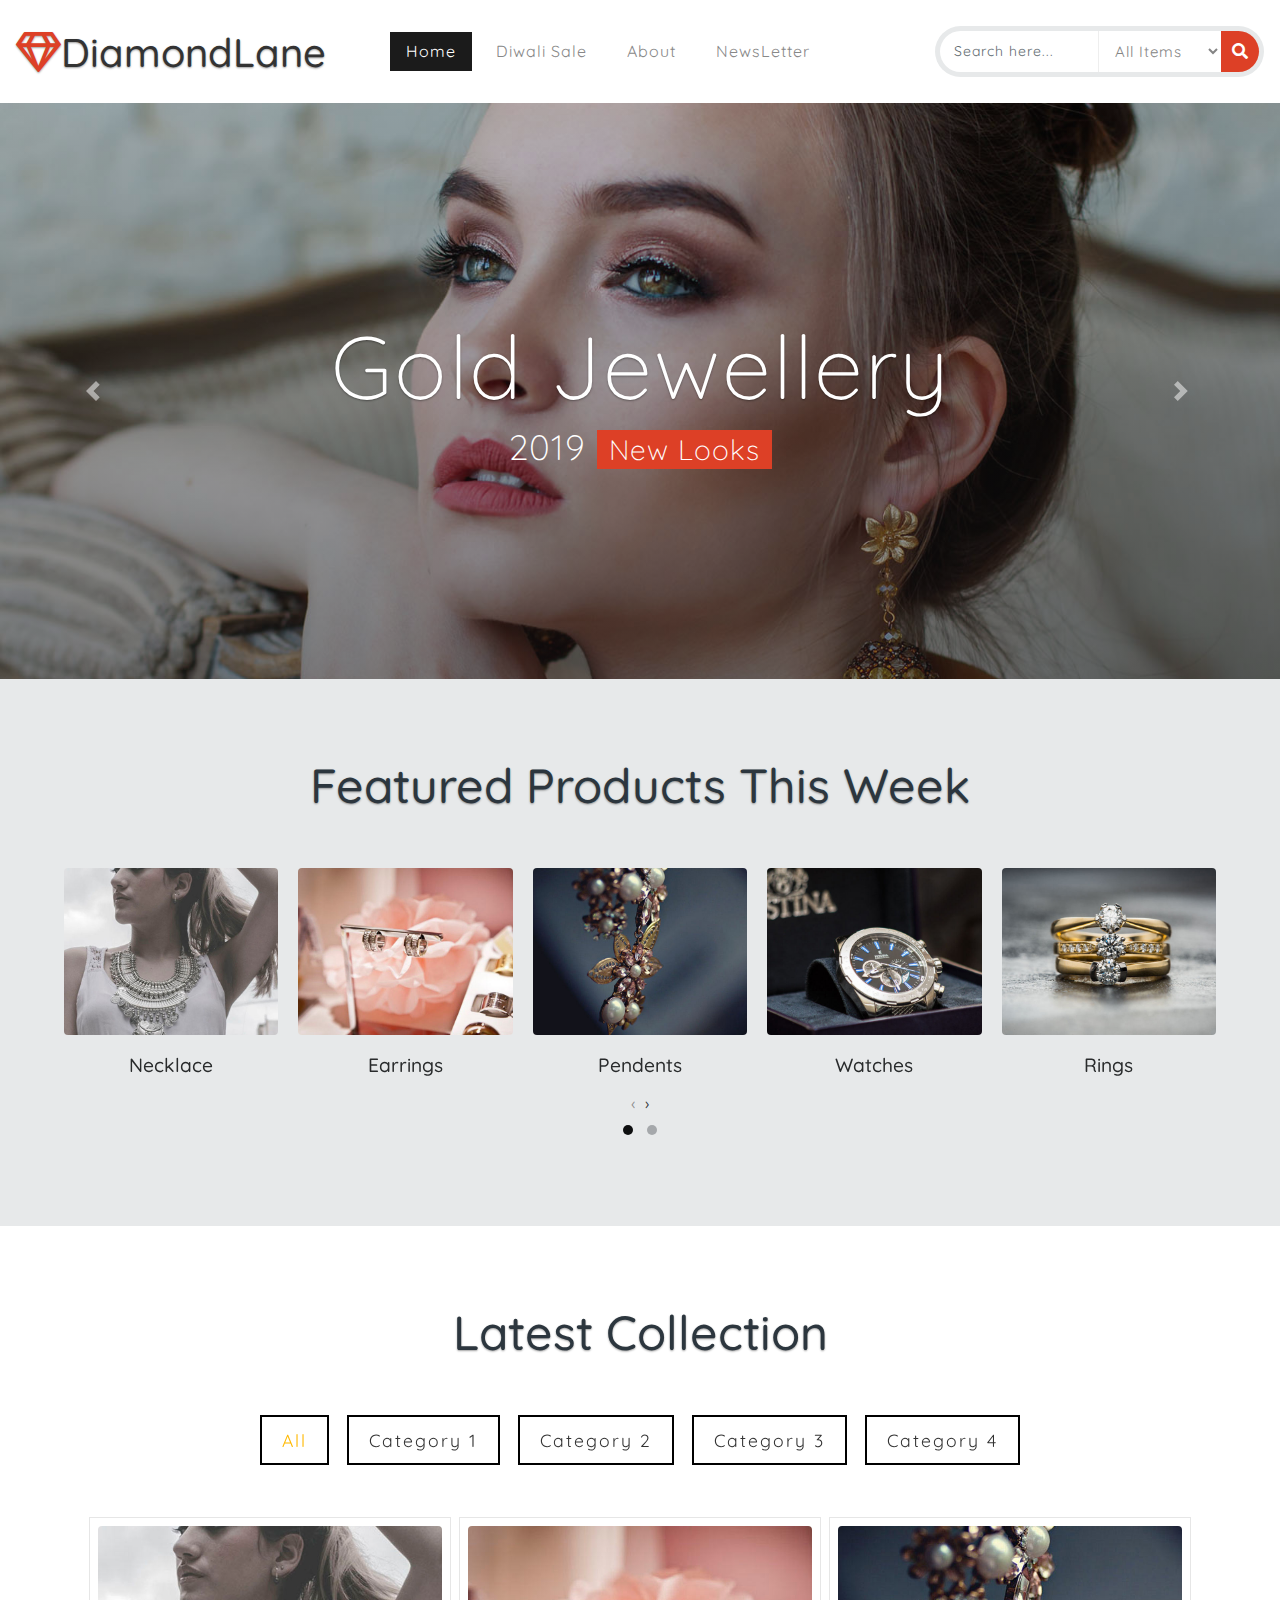
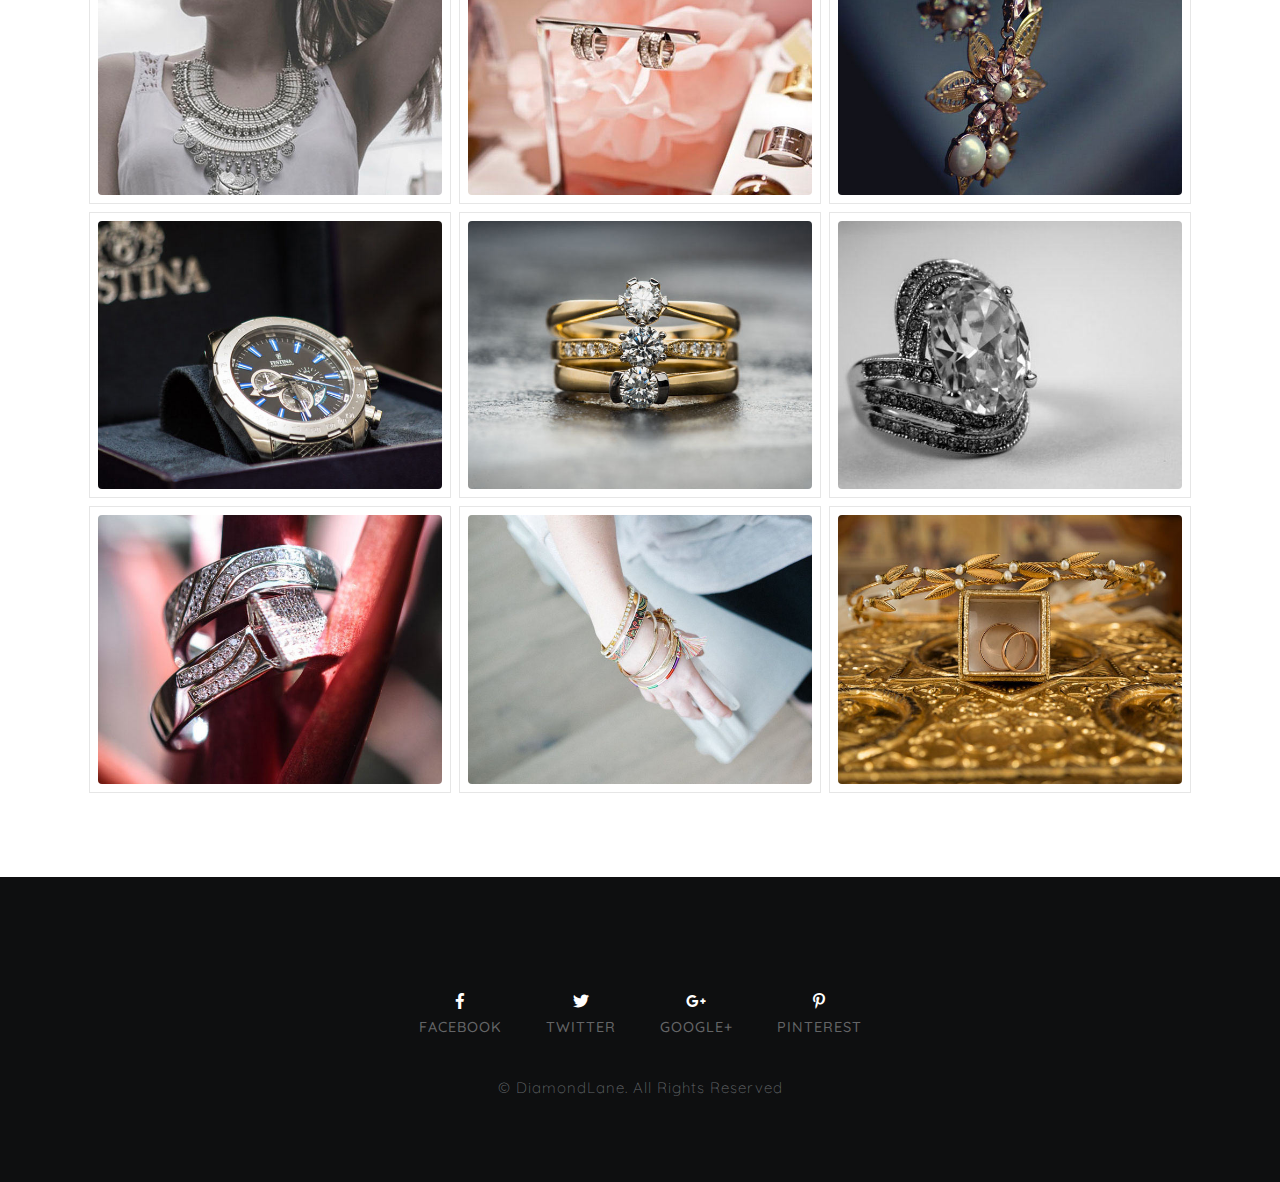
<file: HTML/DiamondLane/index.html>
<!DOCTYPE html>
<html lang="zxx">
<head>
	<title>DiamondLane</title>
	<meta name="viewport" content="width=device-width, initial-scale=1">
	<meta charset="utf-8">
	<script>
		addEventListener("load", function () {
			setTimeout(hideURLbar, 0);
		}, false);

		function hideURLbar() {
			window.scrollTo(0, 1);
		}
	</script>
	<link href="css/bootstrap.css" rel='stylesheet' type='text/css' />
	<link href="css/style.css" rel='stylesheet' type='text/css' />
	<link href="css/prettyPhoto.css" rel="stylesheet" type="text/css" />
	<link rel="stylesheet" href="css/owl.carousel.css" type="text/css" media="all">
	<link rel="stylesheet" href="css/owl.theme.css" type="text/css" media="all">
	<link href="css/fontawesome-all.css" rel="stylesheet">
	<link href="//fonts.googleapis.com/css?family=Quicksand:300,400,500,700" rel="stylesheet">
	<link href="//fonts.googleapis.com/css?family=Prata" rel="stylesheet">
</head>

<body>
	<!--Header-->

	<header>	
		<div class="header_top" id="home">
			<nav class="navbar navbar-toggleable-md navbar-light bg-faded">
				<button class="navbar-toggler navbar-toggler-right" type="button" data-toggle="collapse" data-target="#navbarNavDropdown"
				    aria-controls="navbarNavDropdown" aria-expanded="false" aria-label="Toggle navigation">
					<span class="navbar-toggler-icon"></span>
				</button>
				<a class="navbar-brand" href="index.html">
					<i class="far fa-gem"></i>DiamondLane</a>
				<div class="collapse navbar-collapse" id="navbarNavDropdown">
					<ul class="navbar-nav">
						<li class="nav-item active">
							<a class="nav-link cool" href="index.html">Home
								<span class="sr-only">(current)</span>
							</a>
						</li>
						<li class="nav-item">
							<a class="nav-link cool" href="product.html">Diwali Sale</a>
						</li>
						<li class="nav-item">
							<a class="nav-link cool" href="about.html">About</a>
						</li>
						<li class="nav-item">
							<a class="nav-link cool" href="contact.html">NewsLetter</a>
						</li>
					</ul>

				</div>
				<div class="header-search-agileits-w3ls">
					<form action="#" method="post">
						<div class="search">
							<input class="form-control" type="search" placeholder="Search here..." name="Search" required="">
						</div>
						<div class="section_room">
							<select id="country" onchange="change_country(this.value)" class="frm-field required">
								<option value="null">All Items</option>
								<option value="null">Gold </option>
								<option value="AX">Rings </option>
								<option value="AX">Watches</option>
								<option value="AX">Necklace</option>
								<option value="AX">Bracelets</option>
							</select>
						</div>
						<div class="sear-sub">
							<button class="btn btn1">
								<i class="fas fa-search"></i>
							</button>

						</div>
						<div class="clearfix"></div>
					</form>
				</div>
			</nav>

		</div>
	</header>
	<!--//header-->

	<!--/banner-->
	<div class="banner">
		<div id="carouselExampleIndicators" class="carousel slide" data-ride="carousel">
			<ol class="carousel-indicators">
				<li data-target="#carouselExampleIndicators" data-slide-to="0" class="active"></li>
				<li data-target="#carouselExampleIndicators" data-slide-to="1"></li>
				<li data-target="#carouselExampleIndicators" data-slide-to="2"></li>
				<li data-target="#carouselExampleIndicators" data-slide-to="3"></li>
			</ol>
			<div class="carousel-inner" role="listbox">
				<div class="carousel-item active">
					<div class="carousel-caption">
						<h3>Gold Jewellery </h3>
						<h5>2019
							<span>New Looks</span>
						</h5>
					</div>
				</div>
				<div class="carousel-item item2">
					<div class="carousel-caption">
						<h3>Flexi Rings </h3>
						<h5>2019
							<span>New Looks</span>
						</h5>
					</div>
				</div>
				<div class="carousel-item item3">
					<div class="carousel-caption">
						<h3>Gold Jewellery </h3>
						<h5>2019
							<span>New Looks</span>
						</h5>
					</div>
				</div>
				<div class="carousel-item item4">
					<div class="carousel-caption">
						<h3>Flexi Rings </h3>
						<h5>2019
							<span>New Looks</span>
						</h5>
					</div>
				</div>
			</div>
			<a class="carousel-control-prev" href="#carouselExampleIndicators" role="button" data-slide="prev">
				<span class="carousel-control-prev-icon" aria-hidden="true"></span>
				<span class="sr-only">Previous</span>
			</a>
			<a class="carousel-control-next" href="#carouselExampleIndicators" role="button" data-slide="next">
				<span class="carousel-control-next-icon" aria-hidden="true"></span>
				<span class="sr-only">Next</span>
			</a>
		</div>
	</div>
	<!--/model-->
	<!--//banner-->
	<div class="featured-items banner-bottom-w3ls-agileinfo">
		<h3 class="tittle text-center">Featured Products This Week</h3>
		<div class="inner-sec-wthree-agileits">
			<div class="sreen-gallery-cursual">

				<div class="owl-carousel owl-theme">
					<div class="item">
						<div class="item-review text-center">
							<img src="images/g1.jpg" class="img-fluid rounded" alt="" />
							<h5>Necklace</h5>
						</div>
					</div>
					<div class="item">
						<div class="item-review text-center">
							<img src="images/g2.jpg" class="img-fluid rounded" alt="" />
							<h5>Earrings</h5>
						</div>
					</div>
					<div class="item">
						<div class="item-review text-center">
							<img src="images/g3.jpg" class="img-fluid rounded" alt="" />
							<h5>Pendents</h5>
						</div>
					</div>
					<div class="item">
						<div class="item-review text-center">
							<img src="images/g4.jpg" class="img-fluid rounded" alt="" />
							<h5>Watches</h5>
						</div>
					</div>
					<div class="item">
						<div class="item-review text-center">
							<img src="images/g5.jpg" class="img-fluid rounded" alt="" />
							<h5>Rings</h5>
						</div>
					</div>
					<div class="item">
						<div class="item-review text-center">
							<img src="images/g6.jpg" class="img-fluid rounded" alt="" />
							<h5>Diamond Rings</h5>
						</div>
					</div>
					<div class="item">
						<div class="item-review text-center">
							<img src="images/g7.jpg" class="img-fluid rounded" alt="" />
							<h5>Silver Rings</h5>
						</div>
					</div>
				</div>
				<!--//screen-gallery-->
			</div>
		</div>
	</div>
	<!--//banner-->
	<section class="banner-bottom-w3ls-agileinfo">
		<!-- Portfolio -->
		<div class="portfolio" id="portfolio">
			<div class="container">
				<h3 class="tittle text-center">Latest Collection</h3>
				<div class="inner-sec-wthree-agileits">

					<ul class="portfolio-categ filter text-center mb-lg-5 mb-3">
						<li class="port-filter all active">
							<a href="#">All</a>
						</li>
						<li class="cat-item-1">
							<a href="#" title="Category 1">Category 1</a>
						</li>
						<li class="cat-item-2">
							<a href="#" title="Category 2">Category 2</a>
						</li>
						<li class="cat-item-3">
							<a href="#" title="Category 3">Category 3</a>
						</li>
						<li class="cat-item-4">
							<a href="#" title="Category 4">Category 4</a>
						</li>
					</ul>
					<ul class="portfolio-area clearfix">
						<li class="portfolio-item2" data-id="id-0" data-type="cat-item-4">
							<div>
								<span class="image-block img-hover">
									<a class="image-zoom rounded" href="images/g1.jpg" data-gal="prettyPhoto[gallery]">
			
										<img src="images/g1.jpg" class="img-fluid rounded" alt="">
			
									</a>
								</span>
							</div>
						</li>
						<li class="portfolio-item2" data-id="id-1" data-type="cat-item-2">
							<div>
								<span class="image-block">
									<a class="image-zoom" href="images/g2.jpg" data-gal="prettyPhoto[gallery]">
			
										<img src="images/g2.jpg" class="img-fluid rounded" alt="">
			
									</a>
								</span>
							</div>
						</li>
						<li class="portfolio-item2" data-id="id-2" data-type="cat-item-1">
							<div>
								<span class="image-block">
									<a class="image-zoom" href="images/g3.jpg" data-gal="prettyPhoto[gallery]">
			
										<img src="images/g3.jpg" class="img-fluid rounded" alt="">
			
									</a>
								</span>
							</div>
						</li>
						<li class="portfolio-item2" data-id="id-3" data-type="cat-item-4">
							<div>
								<span class="image-block">
									<a class="image-zoom" href="images/g3.jpg" data-gal="prettyPhoto[gallery]">
			
										<img src="images/g4.jpg" class="img-fluid rounded" alt="">
			
									</a>
								</span>
							</div>
						</li>
						<li class="portfolio-item2" data-id="id-4" data-type="cat-item-3">
							<div>
								<span class="image-block">
									<a class="image-zoom" href="images/g5.jpg" data-gal="prettyPhoto[gallery]">
			
										<img src="images/g5.jpg" class="img-fluid rounded" alt="">
			
									</a>
								</span>
							</div>
						</li>
						<li class="portfolio-item2" data-id="id-5" data-type="cat-item-2">
							<div>
								<span class="image-block">
									<a class="image-zoom" href="images/g6.jpg" data-gal="prettyPhoto[gallery]">
			
										<img src="images/g6.jpg" class="img-fluid rounded" alt="">
			
									</a>
								</span>
							</div>
						</li>
						<li class="portfolio-item2" data-id="id-6" data-type="cat-item-1">
							<div>
								<span class="image-block">
									<a class="image-zoom" href="images/g7.jpg" data-gal="prettyPhoto[gallery]">
			
										<img src="images/g7.jpg" class="img-fluid rounded" alt="">
			
									</a>
								</span>
							</div>
						</li>
						<li class="portfolio-item2" data-id="id-7" data-type="cat-item-1">
							<div>
								<span class="image-block">
									<a class="image-zoom" href="images/g8.jpg" data-gal="prettyPhoto[gallery]">
			
										<img src="images/g8.jpg" class="img-fluid rounded" alt="">
			
									</a>
								</span>
							</div>
						</li>
						<li class="portfolio-item2" data-id="id-9" data-type="cat-item-4">
							<div>
								<span class="image-block">
									<a class="image-zoom" href="images/g9.jpg" data-gal="prettyPhoto[gallery]">
			
										<img src="images/g9.jpg" class="img-fluid rounded" alt="">
			
									</a>
								</span>
							</div>
						</li>
					</ul>
			
					<!--end portfolio-area -->
				</div>
			</div>
		</div>
	</section>
	<!---->
	<!--footer-->
		<footer>

		<div class="instagram-posts">
			<!-- subscribe -->
			<div class="footer-bottom-w3layouts-agileinfo">	
				<!-- //subscribe -->
				<!-- footer -->
				<div class="footer-cpy text-center">
					<div class="footer-social">
						<div class="copyrighttop">
							<ul>
								<li>
									<a class="facebook" href="#">
										<i class="fab fa-facebook-f"></i>
										<span>Facebook</span>
									</a>
								</li>
								<li>
									<a class="facebook" href="#">
										<i class="fab fa-twitter"></i>
										<span>Twitter</span>
									</a>
								</li>
								<li>
									<a class="facebook" href="#">
										<i class="fab fa-google-plus-g"></i>
										<span>Google+</span>
									</a>
								</li>
								<li>
									<a class="facebook" href="#">
										<i class="fab fa-pinterest-p"></i>
										<span>Pinterest</span>
									</a>
								</li>
							</ul>

						</div>
					</div>
					<div class="copyrightbottom-w3ls-agile">
						<p>© DiamondLane. All Rights Reserved
						</p>

					</div>
				</div>

				<!-- //footer -->
			</div>
		</div>
	</footer>
	<!---->
	
	<!-- js -->
	<script src="js/jquery-2.2.3.min.js"></script>
	<script src="js/bootstrap.js"></script>
	<!-- //js -->
	<!-- password-script -->
	<script >
		window.onload = function () {
			document.getElementById("password1").onchange = validatePassword;
			document.getElementById("password2").onchange = validatePassword;
		}

		function validatePassword() {
			var pass2 = document.getElementById("password2").value;
			var pass1 = document.getElementById("password1").value;
			if (pass1 != pass2)
				document.getElementById("password2").setCustomValidity("Passwords Don't Match");
			else
				document.getElementById("password2").setCustomValidity('');
			//empty string means no validation error
		}
	</script>
	<!-- //password-script -->
	<!-- required-js-files-->
	<!-- carousel -->
	<script src="js/owl.carousel.js"></script>
	<script>
		$(document).ready(function () {
			$('.owl-carousel').owlCarousel({
				loop: true,
				margin: 10,
				responsiveClass: true,
				responsive: {
					0: {
						items: 1,
						nav: true
					},
					600: {
						items: 1,
						nav: false
					},
					900: {
						items: 2,
						nav: false
					},
					1000: {
						items:5,
						nav: true,
						loop: false,
						margin: 20
					}
				}
			})
		})
	</script>
	<!-- //carousel -->

	<!--//required-js-files-->
	<!-- start-smoth-scrolling -->
	<script src="js/move-top.js"></script>
	<script src="js/easing.js"></script>
	<script>
		jQuery(document).ready(function ($) {
			$(".scroll").click(function (event) {
				event.preventDefault();
				$('html,body').animate({
					scrollTop: $(this.hash).offset().top
				}, 900);
			});
		});
	</script>
	<!-- start-smoth-scrolling -->

	<script>
		$(document).ready(function () {
			/*
									var defaults = {
							  			containerID: 'toTop', // fading element id
										containerHoverID: 'toTopHover', // fading element hover id
										scrollSpeed: 1200,
										easingType: 'linear' 
							 		};
									*/

			$().UItoTop({
				easingType: 'easeOutQuart'
			});

		});
	</script>
	<!-- Necessary-JS-File-For-Bootstrap -->
	<!-- jQuery-Photo-filter-lightbox-Gallery-plugin -->
	<script src="js/jquery-1.7.2.js"></script>
	<script src="js/jquery.quicksand.js"></script>
	<script src="js/script.js"></script>
	<script src="js/jquery.prettyPhoto.js"></script>
	<!-- //jQuery-Photo-filter-lightbox-Gallery-plugin -->




</body>

</html>
</file>
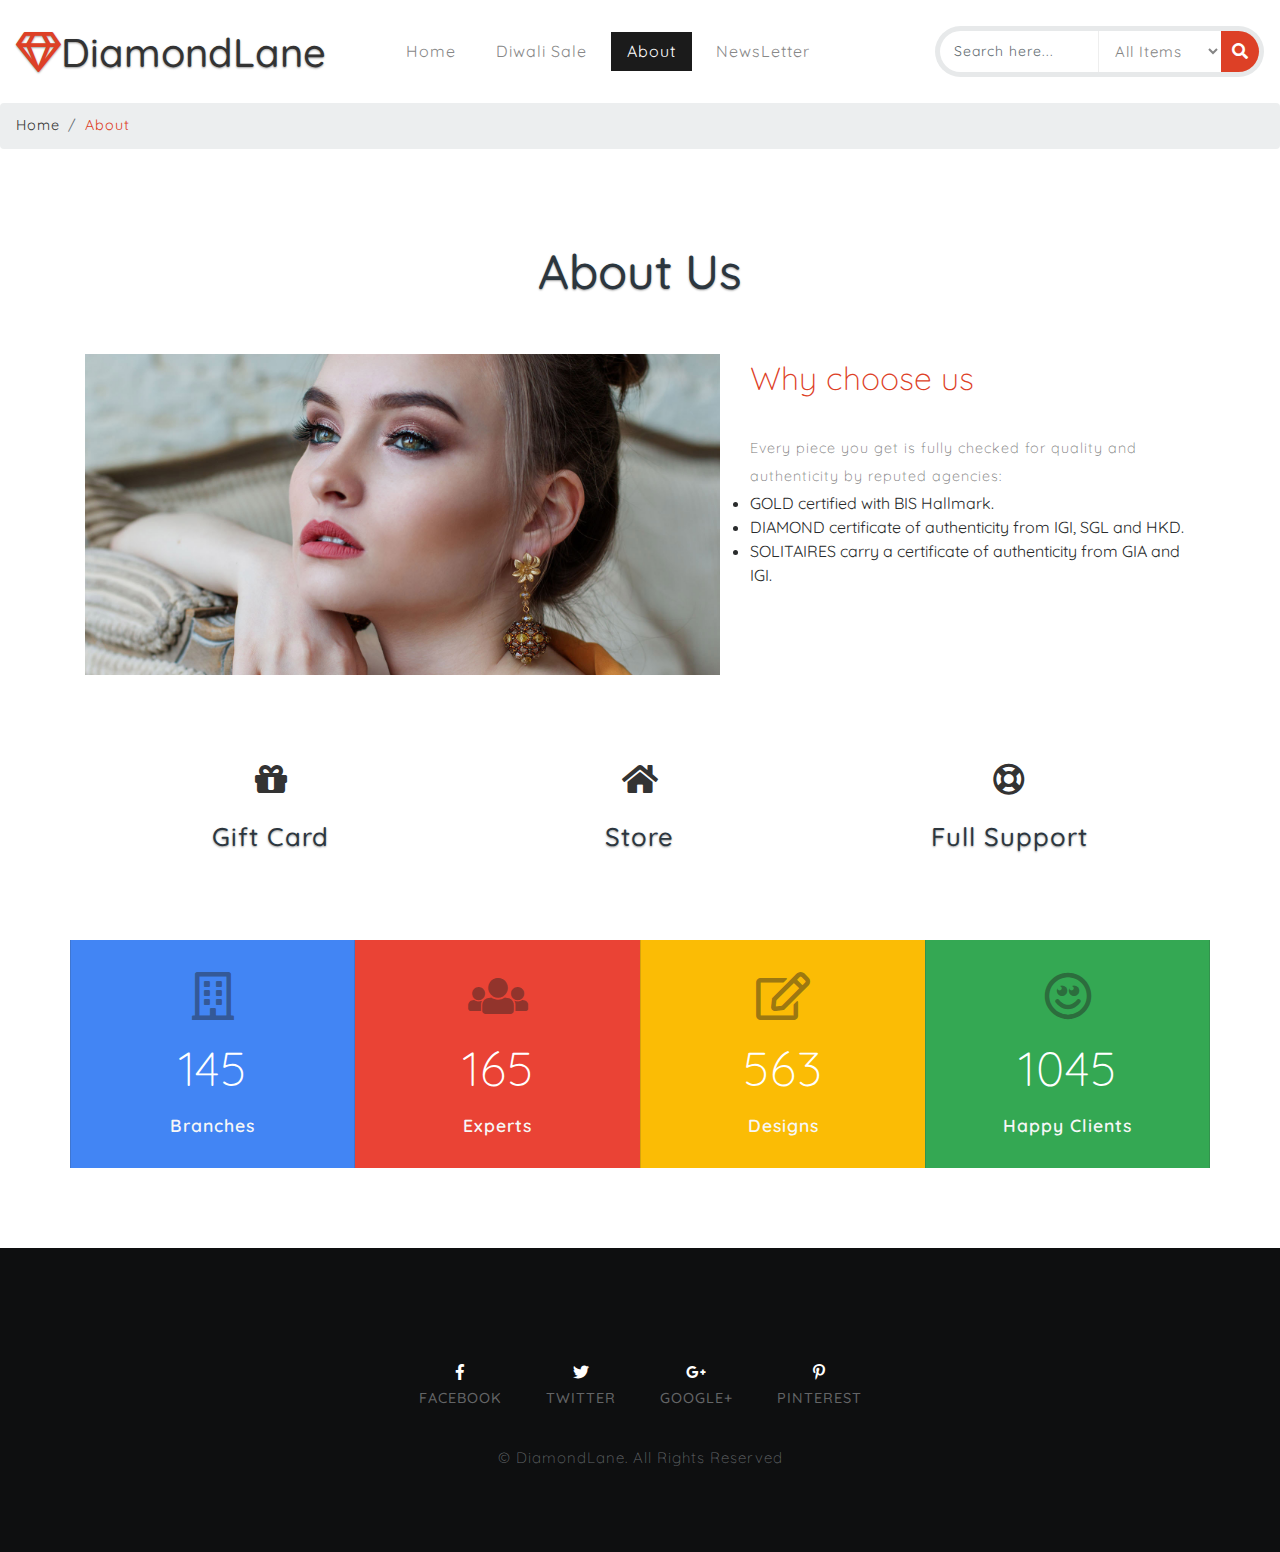
<file: HTML/DiamondLane/about.html>
<!DOCTYPE html>
<html lang="zxx">

<head>
	<title>DiamondLane</title>
	<meta name="viewport" content="width=device-width, initial-scale=1">
	<script>
		addEventListener("load", function () {
			setTimeout(hideURLbar, 0);
		}, false);

		function hideURLbar() {
			window.scrollTo(0, 1);
		}
	</script>
	<link href="css/bootstrap.css" rel='stylesheet' type='text/css' />
	<link href="css/style.css" rel='stylesheet' type='text/css' />
	<link rel="stylesheet" href="css/owl.carousel.css" type="text/css" media="all">
	<link rel="stylesheet" href="css/owl.theme.css" type="text/css" media="all">
	<link href="css/fontawesome-all.css" rel="stylesheet">
	<link href="//fonts.googleapis.com/css?family=Quicksand:300,400,500,700" rel="stylesheet">
	<link href="//fonts.googleapis.com/css?family=Prata" rel="stylesheet">

</head>

<body>
	<!--Header-->
	<header>	
		<div class="header_top" id="home">
			<nav class="navbar navbar-toggleable-md navbar-light bg-faded">
				<button class="navbar-toggler navbar-toggler-right" type="button" data-toggle="collapse" data-target="#navbarNavDropdown"
				    aria-controls="navbarNavDropdown" aria-expanded="false" aria-label="Toggle navigation">
					<span class="navbar-toggler-icon"></span>
				</button>
				<a class="navbar-brand" href="index.html">
					<i class="far fa-gem"></i>DiamondLane</a>
				<div class="collapse navbar-collapse" id="navbarNavDropdown">
					<ul class="navbar-nav">
						<li class="nav-item ">
							<a class="nav-link cool" href="index.html">Home
							</a>
						</li>
						<li class="nav-item">
							<a class="nav-link cool" href="product.html">Diwali Sale</a>
						</li>
						<li class="nav-item active">
							<a class="nav-link cool" href="about.html">About
							<span class="sr-only">(current)</span>
							</a>
						</li>
						<li class="nav-item">
							<a class="nav-link cool" href="contact.html">NewsLetter</a>
						</li>
					</ul>

				</div>
				<div class="header-search-agileits-w3ls">
					<form action="#" method="post">
						<div class="search">
							<input class="form-control" type="search" placeholder="Search here..." name="Search" required="">
						</div>
						<div class="section_room">
							<select id="country" onchange="change_country(this.value)" class="frm-field required">
								<option value="null">All Items</option>
								<option value="null">Gold </option>
								<option value="AX">Rings </option>
								<option value="AX">Watches</option>
								<option value="AX">Necklace</option>
								<option value="AX">Bracelets</option>
							</select>
						</div>
						<div class="sear-sub">
							<button class="btn btn1">
								<i class="fas fa-search"></i>
							</button>

						</div>
						<div class="clearfix"></div>
					</form>
				</div>
			</nav>

		</div>
	</header>
	<!--//header-->
	<ol class="breadcrumb">
		<li class="breadcrumb-item">
			<a href="#">Home</a>
		</li>
		<li class="breadcrumb-item active">About</li>
	</ol>

	<!--//banner-->
	<!--/banner-bottom-w3ls-agileinfo-->
	<section class="banner-bottom-w3ls-agileinfo">
		<div class="container">
			<h3 class="tittle text-center">About Us</h3>
			<div class="row inner-sec-wthree-agileits">
				<div class="col-lg-7 bt-bottom-info ab">
					<img src="images/banner1.jpg" class="img-fluid" alt=" ">

				</div>
				<div class="col-lg-5 bt-bottom-info">
					<h5>Why choose us</h5>
					<p class="ab-para">
					
						<ul> <p>Every piece you get is fully checked for quality and authenticity by reputed agencies:</p> <li>GOLD certified with BIS Hallmark. </li> <li>DIAMOND certificate of authenticity from IGI, SGL and HKD.</li> <li>SOLITAIRES carry a certificate of authenticity from GIA and IGI.</li> </ul>
					</p>
				</div>

			</div>


			<!-- Three columns of text below the carousel -->
			<div class="row inner-sec-wthree-agileits jewel-grids-main-in ab">
				<div class="col-lg-4 bottom-sub-grid text-center" data-aos="fade-up">
					<div class="bt-icon">

						<span class="fas fa-gift"></span>
					</div>

					<h4 class="sub-tittle">Gift Card</h4>
					

				</div>
				<!-- /.col-lg-4 -->
				<div class="col-lg-4 bottom-sub-grid text-center" data-aos="fade-up">
					<div class="bt-icon">
						<span class="fas fa-home"></span>
					</div>

					<h4 class="sub-tittle">Store</h4>
					

				</div>
				<!-- /.col-lg-4 -->
				<div class="col-lg-4 bottom-sub-grid text-center" data-aos="fade-up">
					<div class="bt-icon">
						<span class="far fa-life-ring"></span>
					</div>

					<h4 class="sub-tittle">Full Support</h4>
					

				</div>
				<!-- /.col-lg-4 -->
			</div>
			<!-- /.row -->
			<div class="row inner_stat">
				<div class="col-md-3 stats_left counter_grid text-center">
					<i class="far fa-building"></i>
					<p class="counter">145</p>
					<h4>Branches</h4>
				</div>
				<div class="col-md-3 stats_left counter_grid1 text-center">
					<i class="fas fa-users"></i>
					<p class="counter">165</p>
					<h4>Experts</h4>
				</div>
				<div class="col-md-3 stats_left counter_grid2 text-center">
					<i class="far fa-edit"></i>
					<p class="counter">563</p>
					<h4>Designs</h4>
				</div>
				<div class="col-md-3 stats_left counter_grid3 text-center">
					<i class="far fa-smile"></i>
					<p class="counter">1045</p>
					<h4>Happy Clients</h4>
				</div>

			</div>
		</div>
	</section>
	<!--footer-->
	<footer>

		<div class="instagram-posts">
			<!-- subscribe -->
			<div class="footer-bottom-w3layouts-agileinfo">	
				<!-- //subscribe -->
				<!-- footer -->
				<div class="footer-cpy text-center">
					<div class="footer-social">
						<div class="copyrighttop">
							<ul>
								<li>
									<a class="facebook" href="#">
										<i class="fab fa-facebook-f"></i>
										<span>Facebook</span>
									</a>
								</li>
								<li>
									<a class="facebook" href="#">
										<i class="fab fa-twitter"></i>
										<span>Twitter</span>
									</a>
								</li>
								<li>
									<a class="facebook" href="#">
										<i class="fab fa-google-plus-g"></i>
										<span>Google+</span>
									</a>
								</li>
								<li>
									<a class="facebook" href="#">
										<i class="fab fa-pinterest-p"></i>
										<span>Pinterest</span>
									</a>
								</li>
							</ul>

						</div>
					</div>
					<div class="copyrightbottom-w3ls-agile">
						<p>© DiamondLane. All Rights Reserved
						</p>

					</div>
				</div>

				<!-- //footer -->
			</div>
		</div>
	</footer>
	<!---->
	<!--/model-->
	<!-- Modal -->
	<div class="modal fade" id="exampleModal" tabindex="-1" role="dialog" aria-hidden="true">
		<div class="modal-dialog" role="document">
			<div class="modal-content">
				<div class="modal-header">
					<button type="button" class="close" data-dismiss="modal" aria-label="Close">
						<span aria-hidden="true">&times;</span>
					</button>
				</div>
				<div class="modal-body video">
					<div class="signin-form profile">
						<div class="login-m_page">
							<h3 class="sign">Sign In</h3>
							<div class="login-form">
								<form action="#" method="post">
									<input class="form-control" type="email" name="email" placeholder="E-mail" required="">
									<input class="form-control" type="password" name="password" placeholder="Password" required="">
									<div class="tp">
										<input class="form-control" type="submit" value="Sign In">
									</div>
								</form>
							</div>
							<div class="login-social-grids">
								<ul class="social_list1">
									<li>
										<a href="#" class="facebook1">
											<i class="fab fa-facebook-f"></i>

										</a>
									</li>
									<li>
										<a href="#" class="twitter2">
											<i class="fab fa-twitter"></i>

										</a>
									</li>
									<li>
										<a href="#" class="dribble3">
											<i class="fab fa-dribbble"></i>
										</a>
									</li>
								</ul>

							</div>
							<p>
								<a href="#" data-toggle="modal" data-target="#exampleModal2"> Don't have an account?</a>
							</p>
						</div>

					</div>


				</div>
				<div class="modal-footer">
					<button type="button" class="btn btn-secondary" data-dismiss="modal">Close</button>
					<button type="button" class="btn btn-primary">Save changes</button>
				</div>
			</div>
		</div>
	</div>
	<!--//model-->
	<!-- Modal -->
	<div class="modal fade" id="exampleModal2" tabindex="-1" role="dialog" aria-hidden="true">
		<div class="modal-dialog" role="document">
			<div class="modal-content">
				<div class="modal-header">

					<button type="button" class="close" data-dismiss="modal" aria-label="Close">
						<span aria-hidden="true">&times;</span>
					</button>
				</div>
				<div class="modal-body video">
					<div class="signin-form profile">
						<div class="login-m_page">
							<h3 class="sign">Sign Up</h3>
							<div class="login-form">
								<form action="#" method="post">
									<input class="form-control" type="text" name="name" placeholder="Name" required="">
									<input class="form-control" type="email" name="email" placeholder="Email" required="">
									<input class="form-control" type="password" name="password" id="password1" placeholder="Password" required="">
									<input class="form-control" type="password" name="password" id="password2" placeholder="Confirm Password" required="">
									<input class="form-control" type="submit" value="Sign Up">
								</form>
							</div>
							<p>
								<a href="#"> By clicking Sign up, I agree to your terms</a>
							</p>
						</div>


					</div>


				</div>

			</div>
		</div>
	</div>
	<!--//model-->
	<!-- js -->
	<script src="js/jquery-2.2.3.min.js"></script>
	<script src="js/bootstrap.js"></script>
	<!-- //js -->
	<!-- password-script -->
	<script>
		window.onload = function () {
			document.getElementById("password1").onchange = validatePassword;
			document.getElementById("password2").onchange = validatePassword;
		}

		function validatePassword() {
			var pass2 = document.getElementById("password2").value;
			var pass1 = document.getElementById("password1").value;
			if (pass1 != pass2)
				document.getElementById("password2").setCustomValidity("Passwords Don't Match");
			else
				document.getElementById("password2").setCustomValidity('');
			//empty string means no validation error
		}
	</script>
	<!-- //password-script -->
	<!-- stats -->
	<script src="js/jquery.waypoints.min.js"></script>
	<script src="js/jquery.countup.js"></script>
	<script>
		$('.counter').countUp();
	</script>
	<!-- //stats -->
	<!-- carousel -->
	<script src="js/owl.carousel.js"></script>
	<script>
		$(document).ready(function () {
			$('.owl-carousel').owlCarousel({
				loop: true,
				margin: 10,
				responsiveClass: true,
				responsive: {
					0: {
						items: 1,
						nav: true
					},
					600: {
						items: 1,
						nav: false
					},
					900: {
						items: 2,
						nav: false
					},
					1000: {
						items: 5,
						nav: true,
						loop: false,
						margin: 20
					}
				}
			})
		})
	</script>
	<!-- //carousel -->


	<!-- start-smoth-scrolling -->
	<script src="js/move-top.js"></script>
	<script src="js/easing.js"></script>
	<script>
		jQuery(document).ready(function ($) {
			$(".scroll").click(function (event) {
				event.preventDefault();
				$('html,body').animate({
					scrollTop: $(this.hash).offset().top
				}, 900);
			});
		});
	</script>
	<!-- start-smoth-scrolling -->

	<script>
		$(document).ready(function () {
			/*
									var defaults = {
							  			containerID: 'toTop', // fading element id
										containerHoverID: 'toTopHover', // fading element hover id
										scrollSpeed: 1200,
										easingType: 'linear' 
							 		};
									*/

			$().UItoTop({
				easingType: 'easeOutQuart'
			});

		});
	</script>

</body>

</html>
</file>
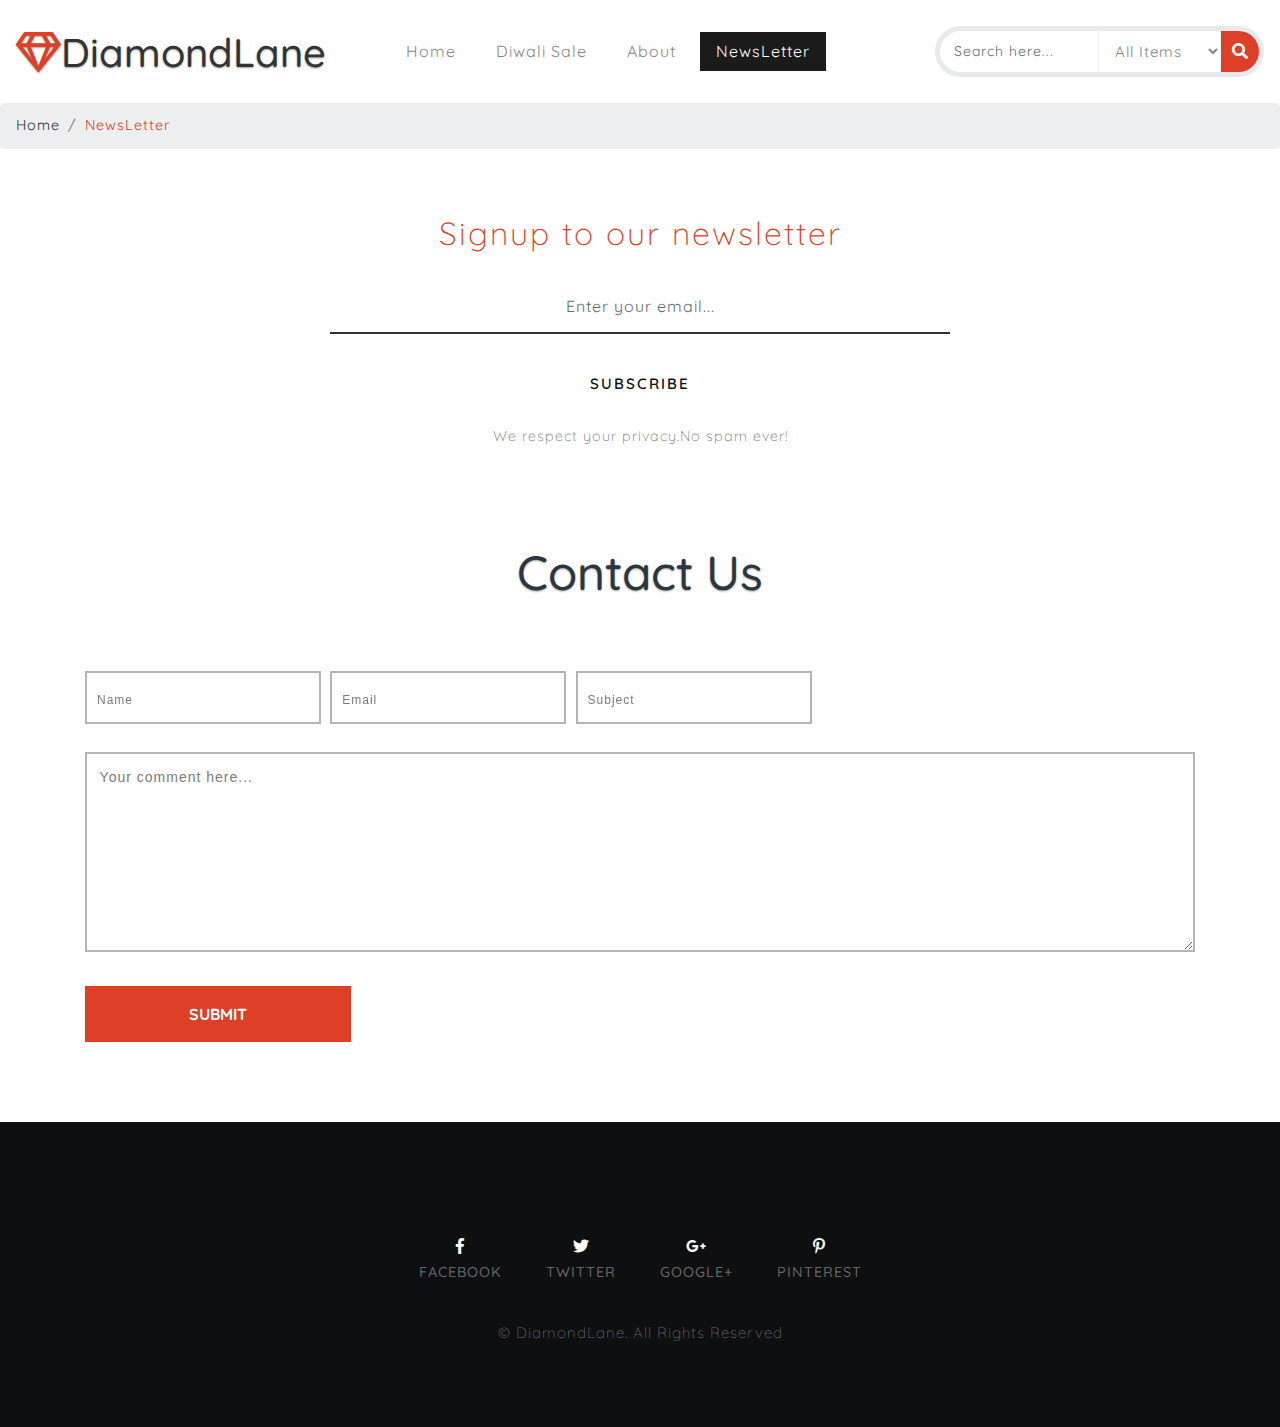
<file: HTML/DiamondLane/contact.html>
<!DOCTYPE html>
<html lang="zxx">
<head>
	<title>DiamondLane</title>
	<meta name="viewport" content="width=device-width, initial-scale=1">
	<script>
		addEventListener("load", function () {
			setTimeout(hideURLbar, 0);
		}, false);

		function hideURLbar() {
			window.scrollTo(0, 1);
		}
	</script>
	<link href="css/bootstrap.css" rel='stylesheet' type='text/css' />
	<link href="css/style.css" rel='stylesheet' type='text/css' />
	<link href="css/contact.css" rel='stylesheet' type='text/css' />
	<link href="css/fontawesome-all.css" rel="stylesheet">
	<link href="//fonts.googleapis.com/css?family=Quicksand:300,400,500,700" rel="stylesheet">
	<link href="//fonts.googleapis.com/css?family=Prata" rel="stylesheet">
</head>

<body>
	<!--Header-->

	<header>
		<div class="header_top" id="home">
			<nav class="navbar navbar-toggleable-md navbar-light bg-faded">
				<button class="navbar-toggler navbar-toggler-right" type="button" data-toggle="collapse" data-target="#navbarNavDropdown"
				    aria-controls="navbarNavDropdown" aria-expanded="false" aria-label="Toggle navigation">
					<span class="navbar-toggler-icon"></span>
				</button>
				<a class="navbar-brand" href="index.html">
					<i class="far fa-gem"></i>DiamondLane</a>
				<div class="collapse navbar-collapse" id="navbarNavDropdown">
					<ul class="navbar-nav">
						<li class="nav-item ">
							<a class="nav-link cool" href="index.html">Home
							</a>
						</li>
						<li class="nav-item">
							<a class="nav-link cool" href="product.html">Diwali Sale</a>
						</li>
						<li class="nav-ite">
							<a class="nav-link cool" href="about.html">About
							</a>
						</li>
						<li class="nav-item active">
							<a class="nav-link cool" href="contact.html">NewsLetter
							<span class="sr-only">(current)</span>
							</a>
						</li>
					</ul>

				</div>
				<div class="header-search-agileits-w3ls">
					<form action="#" method="post">
						<div class="search">
							<input class="form-control" type="search" placeholder="Search here..." name="Search" required="">
						</div>
						<div class="section_room">
							<select id="country" onchange="change_country(this.value)" class="frm-field required">
								<option value="null">All Items</option>
								<option value="null">Gold </option>
								<option value="AX">Rings </option>
								<option value="AX">Watches</option>
								<option value="AX">Necklace</option>
								<option value="AX">Bracelets</option>
							</select>
						</div>
						<div class="sear-sub">
							<button class="btn btn1">
								<i class="fas fa-search"></i>
							</button>

						</div>
						<div class="clearfix"></div>
					</form>
				</div>
			</nav>

		</div>
	</header>
	<!--//header-->

		<ol class="breadcrumb">
			<li class="breadcrumb-item">
				<a href="#">Home</a>
			</li>
			<li class="breadcrumb-item active">NewsLetter</li>
		</ol>

	<!--//banner-->
<div class="subscribe-main text-center">
					<h2>Signup to our newsletter</h2>
					<div class="subscribe-form">
						<form action="#" method="post" class="subscribe_form">
							<input class="form-control" type="email" placeholder="Enter your email..." required="">
							<input class="form-control" type="submit" value="Subscribe">
						</form>
						
					</div>
					<p>We respect your privacy.No spam ever!</p>
				</div>
	<section class="banner-bottom-w3ls-agileinfo">
			<div class="container">
					<h3 class="tittle text-center">Contact Us</h3>
		<div class="row inner-sec-wthree-agileits">
			<div class="col-md-12 mail_form">
					<form action="#" method="post">
							<span class="input input--chisato">
							<input class="input__field input__field--chisato" name="Name" type="text" id="input-13" placeholder=" " required="" />
							<label class="input__label input__label--chisato" for="input-13">
								<span class="input__label-content input__label-content--chisato" data-content="Name">Name</span>
							</label>
							</span>
							<span class="input input--chisato">
							<input class="input__field input__field--chisato" name="Email" type="email" id="input-14" placeholder=" " required="" />
							<label class="input__label input__label--chisato" for="input-14">
								<span class="input__label-content input__label-content--chisato" data-content="Email">Email</span>
							</label>
							</span>
							<span class="input input--chisato">
							<input class="input__field input__field--chisato" name="Subject" type="text" id="input-15" placeholder=" " required="" />
							<label class="input__label input__label--chisato" for="input-15">
								<span class="input__label-content input__label-content--chisato" data-content="Subject">Subject</span>
							</label>
							</span>
							<textarea name="Message" placeholder="Your comment here..." required=""></textarea>
							<input type="submit" value="Submit">
						</form>
				
			</div>
			
		</div>


	

	</div>
	</section>
	
	<!--footer-->
	<footer>

		<div class="instagram-posts">
			<!-- subscribe -->
			<div class="footer-bottom-w3layouts-agileinfo">	
				<!-- //subscribe -->
				<!-- footer -->
				<div class="footer-cpy text-center">
					<div class="footer-social">
						<div class="copyrighttop">
							<ul>
								<li>
									<a class="facebook" href="#">
										<i class="fab fa-facebook-f"></i>
										<span>Facebook</span>
									</a>
								</li>
								<li>
									<a class="facebook" href="#">
										<i class="fab fa-twitter"></i>
										<span>Twitter</span>
									</a>
								</li>
								<li>
									<a class="facebook" href="#">
										<i class="fab fa-google-plus-g"></i>
										<span>Google+</span>
									</a>
								</li>
								<li>
									<a class="facebook" href="#">
										<i class="fab fa-pinterest-p"></i>
										<span>Pinterest</span>
									</a>
								</li>
							</ul>

						</div>
					</div>
					<div class="copyrightbottom-w3ls-agile">
						<p>© DiamondLane. All Rights Reserved
						</p>

					</div>
				</div>

				<!-- //footer -->
			</div>
		</div>
	</footer>

	<!---->
	<div class="modal fade" id="exampleModal2" tabindex="-1" role="dialog" aria-labelledby="exampleModalLabel" aria-hidden="true">
		<div class="modal-dialog" role="document">
			<div class="modal-content">
				<div class="modal-header">
					
					<button type="button" class="close" data-dismiss="modal" aria-label="Close">
						<span aria-hidden="true">&times;</span>
					</button>
				</div>
				<div class="modal-body video">
						<div class="signin-form profile">
								<div class="login-m_page">
									<h3 class="sign">Sign Up</h3>
									<div class="login-form">
										<form action="#" method="post">
											<input class="form-control" type="text" name="name" placeholder="Name" required="">
											<input class="form-control" type="email" name="email" placeholder="Email" required="">
											<input class="form-control" type="password" name="password" id="password1" placeholder="Password" required="">
											<input class="form-control" type="password" name="password" id="password2" placeholder="Confirm Password" required="">
											<input class="form-control" type="submit" value="Sign Up">
										</form>
									</div>
									<p><a href="#"> By clicking Sign up, I agree to your terms</a></p>
								</div>
		
								
							</div>
		

				</div>
				
			</div>
		</div>
	</div>
	<!--//model-->
	<!-- js -->
	<script type="text/javascript" src="js/jquery-2.2.3.min.js"></script>
	<script type="text/javascript" src="js/bootstrap.js"></script>
	<!-- //js -->
	<!-- password-script -->
	<script type="text/javascript">
		window.onload = function () {
			document.getElementById("password1").onchange = validatePassword;
			document.getElementById("password2").onchange = validatePassword;
		}
		function validatePassword() {
			var pass2 = document.getElementById("password2").value;
			var pass1 = document.getElementById("password1").value;
			if (pass1 != pass2)
				document.getElementById("password2").setCustomValidity("Passwords Don't Match");
			else
				document.getElementById("password2").setCustomValidity('');
			//empty string means no validation error
		}
	</script>
	<!-- //password-script -->
	<!-- start-smoth-scrolling -->
	<script type="text/javascript" src="js/move-top.js"></script>
	<script type="text/javascript" src="js/easing.js"></script>
	<script type="text/javascript">
		jQuery(document).ready(function ($) {
			$(".scroll").click(function (event) {
				event.preventDefault();
				$('html,body').animate({
					scrollTop: $(this.hash).offset().top
				}, 900);
			});
		});
	</script>
	<!-- start-smoth-scrolling -->
	<script type="text/javascript">
		$(document).ready(function () {
			/*
									var defaults = {
							  			containerID: 'toTop', // fading element id
										containerHoverID: 'toTopHover', // fading element hover id
										scrollSpeed: 1200,
										easingType: 'linear' 
							 		};
									*/

			$().UItoTop({
				easingType: 'easeOutQuart'
			});

		});
	</script>
</body>

</html>
</file>
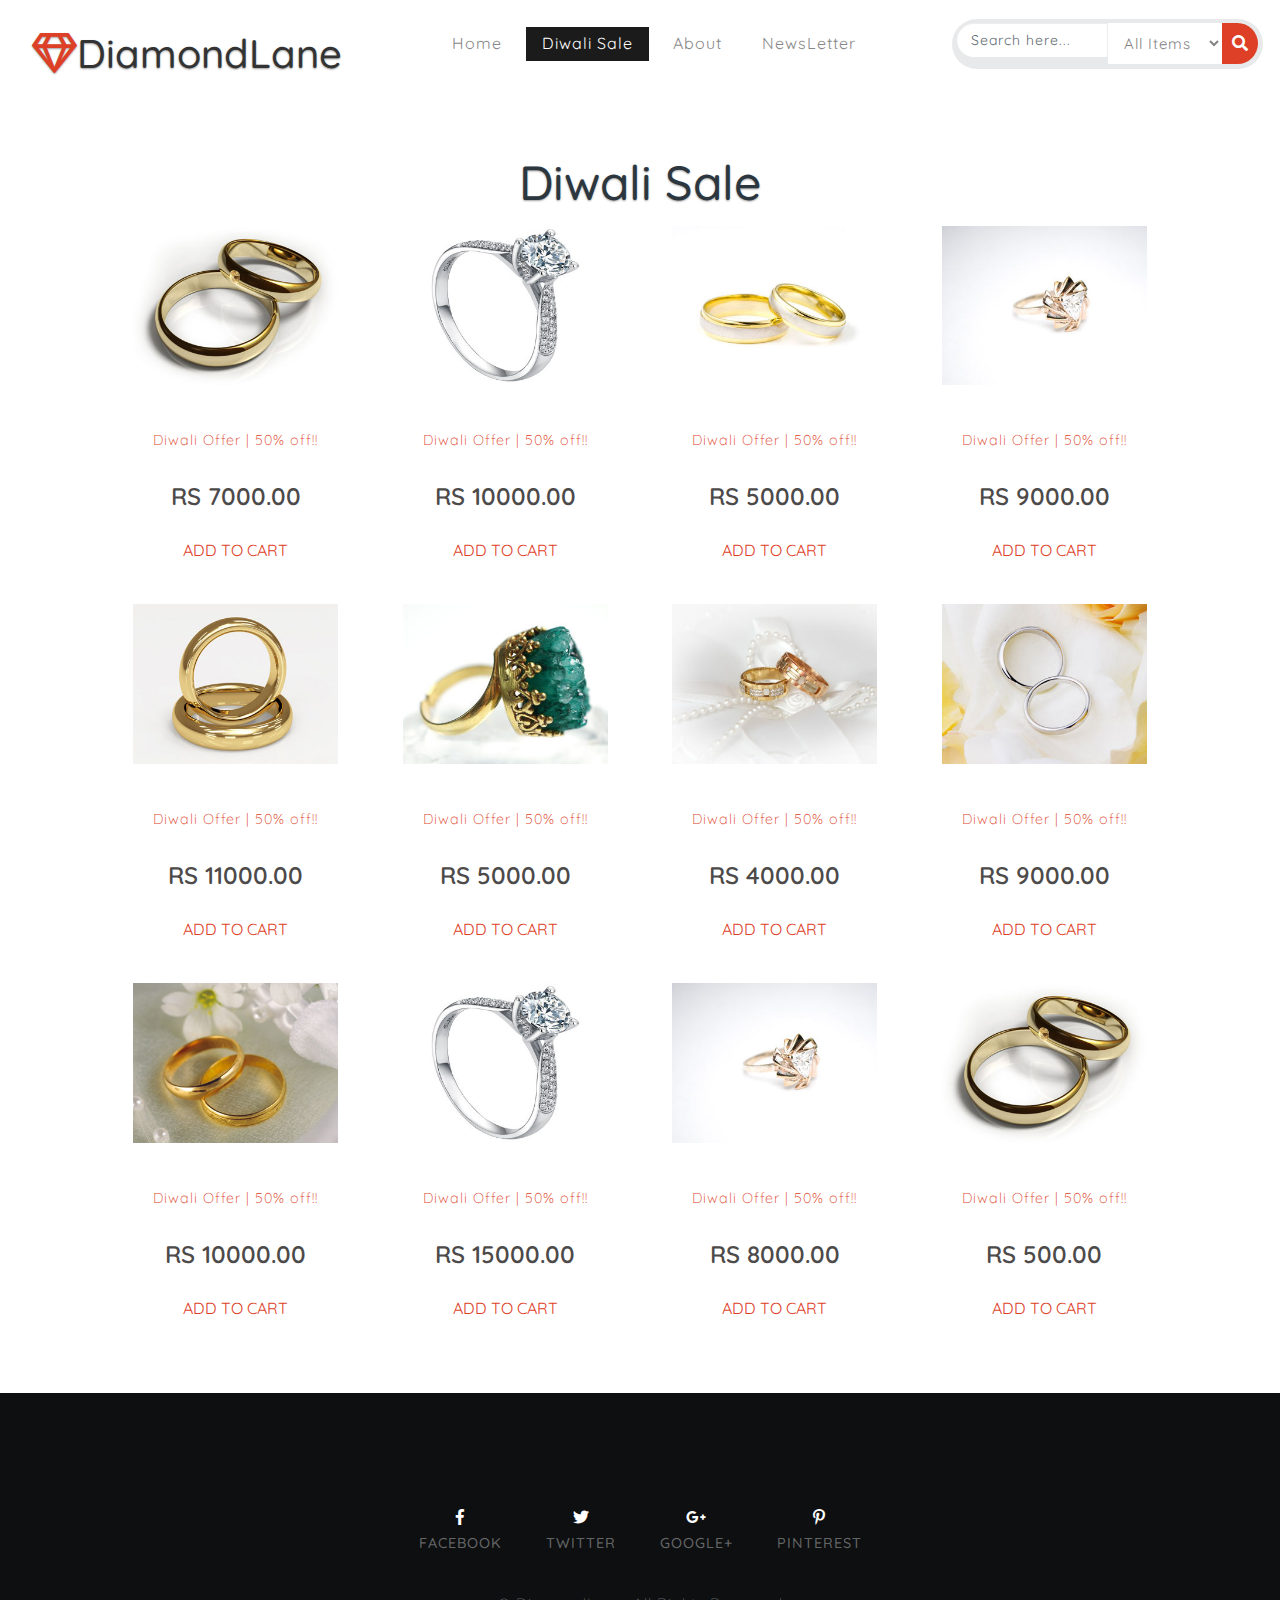
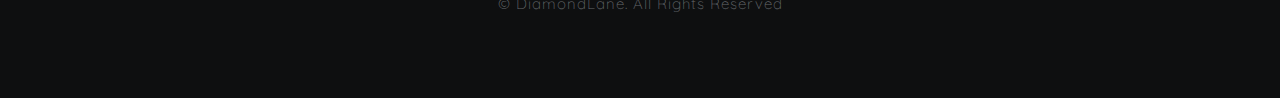
<file: HTML/DiamondLane/product.html>
<!DOCTYPE html>
<html>
<head>
	<title>DiamondLane</title>
	<link href="css1/bootstrap.css" rel="stylesheet" type="text/css" media="all" />
	<link href="css1/style.css" rel="stylesheet" type="text/css" media="all" />	
	<script src="js/jquery.min.js"></script>
	<script type="application/x-javascript"> 
		addEventListener("load", function() { setTimeout(hideURLbar, 0); }, false);
		function hideURLbar(){ window.scrollTo(0,1); } 
	</script>
<!--fonts-->
	<link href='http://fonts.googleapis.com/css?family=Michroma' rel='stylesheet' type='text/css'>
	<link href='http://fonts.googleapis.com/css?family=Courgette' rel='stylesheet' type='text/css'>
<!--//fonts-->
	<script type="text/javascript" src="js/move-top.js"></script>
	<script type="text/javascript" src="js/easing.js"></script>
				<script type="text/javascript">
					jQuery(document).ready(function(RS ) {
						RS (".scroll").click(function(event){		
							event.preventDefault();
							RS ('html,body').animate({scrollTop:RS (this.hash).offset().top},1000);
						});
					});
	</script>
				
				

<!--my head-->
<title>DiamondLane</title>
	<meta name="viewport" content="width=device-width, initial-scale=1">
	<meta chaRS et="utf-8">
	<script>
		addEventListener("load", function () {
			setTimeout(hideURLbar, 0);
		}, false);

		function hideURLbar() {
			window.scrollTo(0, 1);
		}
	</script>
	<link href="css/bootstrap.css" rel='stylesheet' type='text/css' />
	<link href="css/style.css" rel='stylesheet' type='text/css' />
	<link href="css/prettyPhoto.css" rel="stylesheet" type="text/css" />
	<link rel="stylesheet" href="css/owl.carousel.css" type="text/css" media="all">
	<link rel="stylesheet" href="css/owl.theme.css" type="text/css" media="all">
	<link href="css/fontawesome-all.css" rel="stylesheet">
	<link href="//fonts.googleapis.com/css?family=Quicksand:300,400,500,700" rel="stylesheet">
	<link href="//fonts.googleapis.com/css?family=Prata" rel="stylesheet">				
				<!--my head-->
</head>
<body>
<!--Header-->

	<header>	
		<div class="header_top" id="home">
			<nav class="navbar navbar-toggleable-md navbar-light bg-faded">
				<button class="navbar-toggler navbar-toggler-right" type="button" data-toggle="collapse" data-target="#navbarNavDropdown"
				    aria-controls="navbarNavDropdown" aria-expanded="false" aria-label="Toggle navigation">
					<span class="navbar-toggler-icon"></span>
				</button>
				<a class="navbar-brand" href="index.html">
					<i class="far fa-gem"></i>DiamondLane</a>
				<div class="collapse navbar-collapse" id="navbarNavDropdown">
					<ul class="navbar-nav">
						<li class="nav-item">
							<a class="nav-link cool" href="index.html">Home
							</a>
						</li>
						<li class="nav-item active">
							<a class="nav-link cool" href="product.html">Diwali Sale
							<span class="sr-only">(current)</span>
							</a>
						</li>
						<li class="nav-item">
							<a class="nav-link cool" href="about.html">About</a>
						</li>
						<li class="nav-item">
							<a class="nav-link cool" href="contact.html">NewsLetter</a>
						</li>
					</ul>

				</div>
				<div class="header-search-agileits-w3ls">
					<form action="#" method="post">
						<div class="search">
							<input class="form-control" type="search" placeholder="Search here..." name="Search" required="">
						</div>
						<div class="section_room">
							<select id="country" onchange="change_country(this.value)" class="frm-field required">
								<option value="null">All Items</option>
								<option value="null">Gold </option>
								<option value="AX">Rings </option>
								<option value="AX">Watches</option>
								<option value="AX">Necklace</option>
								<option value="AX">Bracelets</option>
							</select>
						</div>
						<div class="sear-sub">
							<button class="btn btn1">
								<i class="fas fa-search"></i>
							</button>

						</div>
						<div class="clearfix"></div>
					</form>
				</div>
			</nav>

		</div>
	</header>
	<!--//header-->
<!--header-->
	<!---->
	<div class="container">	
		<div class="header-top">
		
			<!---->

			<!---->
			
				<div class="product">
				<h3 class="tittle text-center">Diwali Sale</h3>
				<div class="product-top">
					<div class="col-md-3 product-grid">
							<a href="product.html"><img class="img-responsive" src="images/pr.jpg" alt=""></a>
							<div class="ut">
								<p><a href="product.html">Diwali Offer | 50% off!!</a></p>
								<span>RS 7000.00</span>
								<a href="product.html">ADD TO CART</a>
							</div>
					</div>
					<div class="col-md-3 product-grid">
							<a href="product.html"><img class="img-responsive" src="images/pr1.jpg" alt=""></a>
							<div class="ut">
								<p><a href="product.html">Diwali Offer | 50% off!!</a></p>
								<span>RS 10000.00</span>
								<a href="product.html">ADD TO CART</a>
							</div>
					</div>
					<div class="col-md-3 product-grid">
							<a href="product.html"><img class="img-responsive" src="images/pr2.jpg" alt=""></a>
							<div class="ut">
								<p><a href="product.html">Diwali Offer | 50% off!!</a></p>
								<span>RS 5000.00</span>
								<a href="product.html">ADD TO CART</a>
							</div>
					</div>
					<div class="col-md-3 product-grid">
							<a href="product.html"><img class="img-responsive" src="images/pr3.jpg" alt=""></a>
							<div class="ut">
								<p><a href="product.html">Diwali Offer | 50% off!!</a></p>
								<span>RS 9000.00</span>
								<a href="product.html">ADD TO CART</a>
							</div>
					</div>
					
					<div class="clearfix"> </div>
				</div>
				<div class="product-top">
					<div class="col-md-3 product-grid">
							<a href="product.html"><img class="img-responsive" src="images/pr4.jpg" alt=""></a>
							<div class="ut">
								<p><a href="product.html">Diwali Offer | 50% off!!</a></p>
								<span>RS 11000.00</span>
								<a href="product.html">ADD TO CART</a>
							</div>
					</div>
					<div class="col-md-3 product-grid">
							<a href="product.html"><img class="img-responsive" src="images/pr5.jpg" alt=""></a>
							<div class="ut">
								<p><a href="product.html">Diwali Offer | 50% off!!</a></p>
								<span>RS 5000.00</span>
								<a href="product.html">ADD TO CART</a>
							</div>
					</div>
					<div class="col-md-3 product-grid">
							<a href="product.html"><img class="img-responsive" src="images/pr6.jpg" alt=""></a>
							<div class="ut">
								<p><a href="product.html">Diwali Offer | 50% off!!</a></p>
								<span>RS 4000.00</span>
								<a href="product.html">ADD TO CART</a>
							</div>
					</div>
					<div class="col-md-3 product-grid">
							<a href="product.html"><img class="img-responsive" src="images/pr7.jpg" alt=""></a>
							<div class="ut">
								<p><a href="product.html">Diwali Offer | 50% off!!</a></p>
								<span>RS 9000.00</span>
								<a href="product.html">ADD TO CART</a>
							</div>
					</div>
					
					<div class="clearfix"> </div>
				</div>
				<div class="product-top">
					<div class="col-md-3 product-grid">
							<a href="product.html"><img class="img-responsive" src="images/pr8.jpg" alt=""></a>
							<div class="ut">
								<p><a href="product.html">Diwali Offer | 50% off!!</a></p>
								<span>RS 10000.00</span>
								<a href="product.html">ADD TO CART</a>
							</div>
					</div>
					<div class="col-md-3 product-grid">
							<a href="product.html"><img class="img-responsive" src="images/pr1.jpg" alt=""></a>
							<div class="ut">
								<p><a href="product.html">Diwali Offer | 50% off!!</a></p>
								<span>RS 15000.00</span>
								<a href="product.html">ADD TO CART</a>
							</div>
					</div>
					<div class="col-md-3 product-grid">
							<a href="product.html"><img class="img-responsive" src="images/pr3.jpg" alt=""></a>
							<div class="ut">
								<p><a href="product.html">Diwali Offer | 50% off!!</a></p>
								<span>RS 8000.00</span>
								<a href="product.html">ADD TO CART</a>
							</div>
					</div>
					<div class="col-md-3 product-grid">
							<a href="product.html"><img class="img-responsive" src="images/pr.jpg" alt=""></a>
							<div class="ut">
								<p><a href="product.html">Diwali Offer | 50% off!!</a></p>
								<span>RS 500.00</span>
								<a href="product.html">ADD TO CART</a>
							</div>
					</div>
					
					<div class="clearfix"> </div>
				</div>
			</div>
		</div>
	</div>
		<footer>

		<div class="instagram-posts">
			<!-- subscribe -->
			<div class="footer-bottom-w3layouts-agileinfo">	
				<!-- //subscribe -->
				<!-- footer -->
				<div class="footer-cpy text-center">
					<div class="footer-social">
						<div class="copyrighttop">
							<ul>
								<li>
									<a class="facebook" href="#">
										<i class="fab fa-facebook-f"></i>
										<span>Facebook</span>
									</a>
								</li>
								<li>
									<a class="facebook" href="#">
										<i class="fab fa-twitter"></i>
										<span>Twitter</span>
									</a>
								</li>
								<li>
									<a class="facebook" href="#">
										<i class="fab fa-google-plus-g"></i>
										<span>Google+</span>
									</a>
								</li>
								<li>
									<a class="facebook" href="#">
										<i class="fab fa-pinterest-p"></i>
										<span>Pinterest</span>
									</a>
								</li>
							</ul>

						</div>
					</div>
					<div class="copyrightbottom-w3ls-agile">
						<p>© DiamondLane. All Rights Reserved
						</p>

					</div>
				</div>

				<!-- //footer -->
			</div>
		</div>
	</footer>
</body>
</html>
</file>
<file: HTML/DiamondLane/css/style.css>
/*--
Author: W3layouts
Author URL: http://w3layouts.com
License: Creative Commons Attribution 3.0 Unported
License URL: http://creativecommons.org/licenses/by/3.0/
--*/

html,
body {
	margin: 0;
	font-size: 100%;
	font-family: 'Prata', serif;
	font-family: 'Quicksand', sans-serif;
	background: #fff;
}

body a {
	text-decoration: none;
	transition: 0.5s all;
	-webkit-transition: 0.5s all;
	-moz-transition: 0.5s all;
	-o-transition: 0.5s all;
	-ms-transition: 0.5s all;
}

a:hover {
	text-decoration: none;
}

input[type="button"],
input[type="submit"],
input[type="text"],
input[type="email"],
input[type="search"],input[type="password"] {
	transition: 0.5s all;
	-webkit-transition: 0.5s all;
	-moz-transition: 0.5s all;
	-o-transition: 0.5s all;
	-ms-transition: 0.5s all;
	font-family: 'Quicksand', sans-serif;
	border-radius:0px;
}

h1,
h2,
h3,
h4,
h5,
h6 {
	margin: 0;
	font-family: 'Prata', serif;
	font-family: 'Quicksand', sans-serif;
	font-weight: 300;
}

p {
	margin: 0;
	font-size: 0.9em;
	color: #777777;
	line-height: 2em;
	letter-spacing: 1px;
	font-weight: 300;
}

ul {
	margin: 0;
	padding: 0;
}

label {
	margin: 0;
}

/*--/header --*/

/*-- top-bar-w3-agile --*/

.header {
	position: relative;
}

.header-nav {
	position: relative;
}

.top-bar {
	position: absolute;
	z-index: 999;
	width: 95%;
	top: 4%;
	left: 3%;
}

/*--top-bar_sub_w3layouts_agile --*/

.top-bar_sub_w3layouts_agile {
	background: #222;
	padding: 0.5em 2em;
	position: relative;
}

.top-bar_sub_w3layouts_agile h6 {
	text-align: center;
	color: #fff;
	font-size: 0.8em;
	font-weight: 600;
	letter-spacing: 2px;
	float: left;
}

.log {
	float: right;
	margin-top: 5px;
}

.top-bar_sub_w3layouts_agile h6 a {
	color: #fff;
	text-decoration: none;
	padding: 8px 16px;
	letter-spacing: 1px;
	font-size: 13px;
	background: #dd4026;
	display: inline-block;
	border: 2px solid transparent;
	font-weight: bold;
}

.log h5 {
	display: inline-block;
	color: #a0a1a5;
	font-size: 0.9em;
	font-weight: 500;
	letter-spacing: 1px;
}

.log i {
	color: #fff;
	margin: 0 4px;
}

a.sign {
	color: #a0a1a5;
	font-size: 1em;
	letter-spacing: 1px;
}

/*-- top-bar_sub_w3layouts_agile --*/

.mr-auto,
.mx-auto {
	margin-left: auto !important;
}

.bg-light {
	background: none !important;
}

.bg-faded {
	background-color: #fff;
	padding: 1.1em 1em;
}

ul.navbar-nav li {
	margin: 0 6px;
	list-style: none;
}

a.navbar-brand {
	font-size: 2.5em;
	font-weight: 500;
	text-shadow: 0 1px 2px rgba(0, 0, 0, 0.37);
	margin-right: 1.5em;
}

.navbar-light .navbar-brand {
	color: #333;
}

a.navbar-brand i{
	color: #dd4026;
}

.navbar-light .navbar-nav .nav-link {
	color: #888;
}

.navbar-toggleable-md .navbar-nav .nav-link {
	letter-spacing: 1px;
	padding: 0.4em 1em;
}

.cool {
	display: inline-block;
	color: #000;
	text-decoration: none;
}

.cool::after {
	content: '';
	display: block;
	width: 0;
	height:2px;
	background: #dd4026;
	transition: width .3s;
}

.cool:hover::after {
	width: 100%;
}

.navbar-nav .active>.nav-link,
.navbar-light .navbar-nav .nav-link.open,
.navbar-light .navbar-nav .nav-link.active,
.navbar-light .navbar-nav .nav-link:focus,
.navbar-light .navbar-nav .nav-link:hover,
.navbar-light .navbar-nav .open>.nav-link,
.navbar-light .navbar-nav .active>.nav-link,
.navbar-light .navbar-nav .nav-link.open,
.navbar-light .navbar-nav .nav-link.active {
    color: #fff;
    background: #1b1b1b;
}
.dropdown-item:focus, .dropdown-item:hover {
    color: #1d1e1f;
    text-decoration: none;
    background-color: #e2e2e4;
}
.dropdown-toggle::after {
	border: none;
}

.dropdown-item {
	display: block;
	width: 100%;
	padding: 0.25rem 1.5rem;
	clear: both;
	font-weight: 400;
	color: #808890;
	text-align: inherit;
	white-space: nowrap;
	background-color: transparent;
	border: 0;
	font-size: 0.9em;
}

input.form-control.mr-sm-2.ser-ch {
	margin-right: 0 !important;
}

.header-search-agileits-w3ls {
	width: 60%;
}

.header-search-agileits-w3ls form {
	background: #e7e9ea;
	padding: 0.3em;
	border-radius: 50px;
}

.header-search-agileits-w3ls input[type="search"] {
	outline: none;
	border: none;
	padding:12px 14px;
	color: #848484;
	font-size: 14px;
	border-right: 1px solid #eee;
	background: #fff;
	float: left;
	letter-spacing: 1px;
	border-radius: 25px 0px 0px 25px;
	-webkit-border-radius: 25px 0px 0px 25px;
	-moz-border-radius: 25px 0px 0px 25px;
	-ms-border-radius: 25px 0px 0px 25px;
	-o-border-radius: 25px 0px 0px 25px;
	width: 50%;
}

.header-search-agileits-w3ls .section_room select {
	padding:10px 12px;
	font-weight: normal;
	background: none;
	border: none;
	color: #848484;
	outline: none;
	font-size:15px;
	margin-bottom: 0;
	background: #ffffff;
	float: left;
	letter-spacing: 1px;
	font-family: 'Quicksand', sans-serif;
	width: 38%;
}

.header-search-agileits-w3ls button.btn1 {
	color: #fff;
	border: none;
	padding:11px 0 10px 0;
	text-align: center;
	text-decoration: none;
	background: #dd4026;
	-webkit-transition: 0.5s all;
	-moz-transition: 0.5s all;
	-o-transition: 0.5s all;
	-ms-transition: 0.5s all;
	transition: 0.5s all;
	float: right;
	cursor: pointer;
	width: 12%;
	border-radius: 0px 25px 25px 0px;
	-webkit-border-radius: 0px 25px 25px 0px;
	-moz-border-radius: 0px 25px 25px 0px;
	-ms-border-radius: 0px 25px 25px 0px;
	-o-border-radius: 0px 25px 25px 0px;
}

/*--//header --*/

/*--/banner --*/

/* CUSTOMIZE THE CAROUSEL
-------------------------------------------------- */

/* Carousel base class */

/* Since positioning the image, we need to help out the caption */

.carousel-caption {
	bottom: 14em;
	z-index: 10;
	text-align: center;
	margin: 0 auto;
}

/* Declare heights because of positioning of img element */

.carousel-item {
	height: 43em;
	background-color: #777;
}

.carousel-item>img {
	position: absolute;
	top: 0;
	left: 0;
	min-width: 100%;
	height: 32rem;
}

/* MARKETING CONTENT
-------------------------------------------------- */

/* Center align the text within the three columns below the carousel */

/* Featurettes
------------------------- */

.featurette-divider {
	margin: 5rem 0;
	/* Space out the Bootstrap <hr> more */
}

/* Thin out the marketing headings */

.featurette-heading {
	font-weight: 300;
	line-height: 1;
	letter-spacing: -.05rem;
}

/*--/slider--*/

.carousel-item {
	background: -webkit-linear-gradient(rgba(23, 22, 23, 0.2), rgba(23, 22, 23, 0.5)), url(../images/banner1.jpg) no-repeat;
	background: -moz-linear-gradient(rgba(23, 22, 23, 0.2), rgba(23, 22, 23, 0.5)), url(../images/banner1.jpg) no-repeat;
	background: -ms-linear-gradient(rgba(23, 22, 23, 0.2), rgba(23, 22, 23, 0.5)), url(../images/banner1.jpg) no-repeat;
	background: linear-gradient(rgba(23, 22, 23, 0.2), rgba(23, 22, 23, 0.5)), url(../images/banner1.jpg) no-repeat;
	background-size: cover;
}

.carousel-item.item2 {
	background: -webkit-linear-gradient(rgba(23, 22, 23, 0.2), rgba(23, 22, 23, 0.5)), url(../images/banner2.jpg) no-repeat;
	background: -moz-linear-gradient(rgba(23, 22, 23, 0.2), rgba(23, 22, 23, 0.5)), url(../images/banner2.jpg) no-repeat;
	background: -ms-linear-gradient(rgba(23, 22, 23, 0.2), rgba(23, 22, 23, 0.5)), url(../images/banner2.jpg) no-repeat;
	background: linear-gradient(rgba(23, 22, 23, 0.2), rgba(23, 22, 23, 0.5)), url(../images/banner2.jpg) no-repeat;
	background-size: cover;
}

.carousel-item.item3 {
	background: -webkit-linear-gradient(rgba(23, 22, 23, 0.2), rgba(23, 22, 23, 0.5)), url(../images/banner3.jpg) no-repeat;
	background: -moz-linear-gradient(rgba(23, 22, 23, 0.2), rgba(23, 22, 23, 0.5)), url(../images/banner3.jpg) no-repeat;
	background: -ms-linear-gradient(rgba(23, 22, 23, 0.2), rgba(23, 22, 23, 0.5)), url(../images/banner3.jpg) no-repeat;
	background: linear-gradient(rgba(23, 22, 23, 0.2), rgba(23, 22, 23, 0.5)), url(../images/banner3.jpg) no-repeat;
	background-size: cover;
}

.carousel-item.item4 {
	background: -webkit-linear-gradient(rgba(23, 22, 23, 0.2), rgba(23, 22, 23, 0.5)), url(../images/banner4.jpg) no-repeat;
	background: -moz-linear-gradient(rgba(23, 22, 23, 0.2), rgba(23, 22, 23, 0.5)), url(../images/banner4.jpg) no-repeat;
	background: -ms-linear-gradient(rgba(23, 22, 23, 0.2), rgba(23, 22, 23, 0.5)), url(../images/banner4.jpg) no-repeat;
	background: linear-gradient(rgba(23, 22, 23, 0.2), rgba(23, 22, 23, 0.5)), url(../images/banner4.jpg) no-repeat;
	background-size: cover;
}

.carousel-caption h2,
.carousel-caption h3 {
	letter-spacing: 2px;
	line-height: 1.4em;
	text-shadow: 0 1px 2px rgba(0, 0, 0, 0.37);
	font-size: 6em;
}

.carousel-caption h5 {
	font-size: 2.8em;
	letter-spacing: 1px;
}

.carousel-caption h5 span {
	background: #dd4026;
	padding: 2px 12px;
	font-size: 0.8em;
}

.carousel-indicators {
	bottom: 17%;
	left: 0%;
	cursor: pointer;
	display: none;
}

.bnr-button {
	margin-top: 2em;
}

.carousel-control {
	line-height: 42em;
}

.carousel-indicators li {
	display: inline-block;
	max-width: 20px;
	height: 19px;
	border-radius: 50%;
	-webkit-border-radius: 50%;
	-moz-border-radius: 50%;
	-o-border-radius: 50%;
	-ms-border-radius: 50%;
	margin: 0 8px;
}

.carousel-indicators .active {
	background: #dd4026;
}

/* Show it is fixed to the top */

button.btn.btn-primary.play {
	width: 90px;
	height: 90px;
	border-radius: 50%;
	-webkit-border-radius: 50%;
	-moz-border-radius: 50%;
	-o-border-radius: 50%;
	-ms-border-radius: 50%;
	outline: none;
	cursor: pointer;
	text-shadow: 0 1px 2px rgba(0, 0, 0, 0.37);
	background-color: #dd4026;
	border: none;
}

/*--//banner --*/

/*--/content --*/

h3.tittle {
	text-align: center;
	font-size: 3em;
	color: #2c363e;
	text-shadow: 0 1px 2px rgba(0, 0, 0, 0.37);
	font-weight: 500;
}

h3.tittle.cen {
	color: #fff;
}

.lead {
	font-size: 1.1em;
	font-weight: 300;
}

.featurette-heading {
	font-size: 46px;
	line-height: 1.4em;
}

/*--/banner-bottom-w3ls-agileinfo --*/

.banner-bottom-w3ls-agileinfo {
	padding: 6em 0;
	position: relative;
}

.featured-items.banner-bottom-w3ls-agileinfo {
	background: #e7e9ea;
}

.bt-bottom-info h5 {
    font-size: 2em;
    line-height: 1.5em;
    color: #dd4026;
    margin-bottom: 1em;
}

.inner-sec-wthree-agileits {
	margin-top: 4em;
}
.bt-icon {
	text-align: center;
	margin: 0 auto;
}

.bottom-sub-grid span{
	font-size: 2em;
	color: #333;
	
}

.bottom-sub-grid:hover a.btn.btn-secondary.view {
	background: #03cce6;
}

.modal-body.video iframe {
	border: none;
	width: 100%;
	min-height: 250px;
}

h5#exampleModalLabel {
	font-size: 1.2em;
}
.jewel-grids-main-in {
    padding: 2em 1em;
}
h4.sub-tittle {
    letter-spacing: 1px;
    margin: 1em 0;
    font-size: 1.6em;
    color: #2c363e;
    text-shadow: 0 1px 2px rgba(0, 0, 0, 0.37);
    font-weight: 500;
}

/*--//banner-bottom-w3ls-agileinfo --*/

.left-img img {
	width: 100%;
}

/*--//content --*/

/*-- /services --*/

.services {
	padding: 7em 0;
}

.icon_info span.icon {}

.icon_info h5 {
	font-size: 1.2em;
	color: #333;
	margin: 1em 0;
	font-weight: 600;
}

.icon_info {
	text-align: center;
}

.icon_info {
	text-align: left;
	padding: 4em 2em;
	border: 3px solid #f5f5f5;
	background-color: #f5f5f5;
	transition: all 0.3s ease-out 0s;
}

.grid_info_main.mid {
	margin-top: 3em;
}

.grid_info_main .fa-w-16,
.grid_info_main .fa-w-14,
.grid_info_main .fa-w-20 {
	font-size: 2em;
	color: #dd4026;
}

.grid_info.second {
	margin-top: 1.5em;
}

.grid_info_main.mid img {
	width: 100%;
}

/*-- //services --*/

.item-review img {
	width: 100%;
}

.item-review h5 {
	font-size: 1.2em;
	color: #292b2c;
	text-transform: none;
	margin-top: 1em;
	font-weight: 500;
}
.sreen-gallery-cursual {
    width: 90%;
    margin: 0 auto;
}
/*-- stats --*/

.stats_left p {
	font-size: 3em;
	font-weight: 100;
	letter-spacing: 1px;
	color: #fff;
	line-height: 2em;
}

.stats_left h4 {
	font-size: 1.1em;
	color: #f7f7f7;
	margin: 0;
	font-weight: 600;
	letter-spacing: 1px;
}

.stats_left i {
	font-size: 3em;
	color: rgba(34, 34, 34, 0.45);
	margin: 0;
}

.stats_bottom_grid_left img {
	margin: 0 auto;
}

.stats_left.counter_grid {
	background: #4285f4;
}

.stats_left.counter_grid1 {
	background: #ea4335;
}

.stats_left.counter_grid2 {
	background: #fbbc05;
}

.stats_left.counter_grid3 {
	background: #34a853;
}
.inner_stat {
    margin-top: 2em;
}
.stats_left {
	border: 1px solid rgba(49, 48, 48, 0.18);
	padding:2em 1em;
	border-top: none;
	border-bottom: none;
}

.stats_left:nth-child(3) {
	border-right: 0px;
}

.stats_left:nth-child(2) {
	border-left: 0px;
	border-right: 0px;
}

/*--//about --*/

.modal-content {
	border-radius: 0px;
}

.modal-body,
.modal-footer {
	padding: 1.5em;
}

.signin-form {
	text-align: center;
}

.signin-form h3,
h3.sign {
	font-size: 1.6em;
	color: #212121;
	margin: 0em 0 0.8em 0;
	letter-spacing: 1px;
	font-weight: 700;
}

h3.sign {
	text-align: center;
}

.signin-form h3 span {
	color: #67e1ff;
}

.signin-form input[type="email"],
.signin-form input[type="text"],
.signin-form input[type="password"],
.signin-form textarea {
	width: 100%;
	padding: 0.8em 1em 0.8em 1em;
	font-size: 0.8em;
	margin: 0.5em 0;
	outline: none;
	color: #212121;
	border: none;
	border: 1px solid #ccc;
	letter-spacing: 1px;
	text-align: center;
	font-family: 'Quicksand', sans-serif;
}

.signin-form input[type="email"] {
	background: none;
	display: block;
}

.signin-form input[type="text"] {
	background: none;
	display: block;
}

.signin-form input[type="password"] {
	background: none;
	display: block;
}

.signin-form ::-webkit-input-placeholder {
	color: #777 !important;
}

.signin-form ::-webkit-textarea-placeholder {
	color: #777 !important;
}

.signin-form textarea {
	min-height: 100px;
}

.signin-form input[type="submit"] {
	outline: none;
	padding: 0.7em 0;
	width: 100%;
	text-align: center;
	font-size: 1em;
	margin: 0.5em 0 1em 0;
	border: none;
	color: #FFFFFF;
	text-transform: uppercase;
	cursor: pointer;
	background: #2f2e2e;
	box-shadow: 0px 2px 1px rgba(28, 28, 29, 0.42);
}

.signin-form input[type="submit"]:hover {
	color: #fff;
    background: #dd4026;
	transition: .5s all;
	-webkit-transition: .5s all;
	-moz-transition: .5s all;
	-o-transition: .5s all;
	-ms-transition: .5s all;
}

.signin-form p a {
	color: #4e4d4d;
	letter-spacing: 1px;
	font-weight: 500;
}

.login-social-grids {
	margin: 1.5em 0 0.5em 0;
}

ul.social_list1 li a {
    font-size: 0.9em;
    width: 30px;
    height: 30px;
    border-radius: 50%;
    display: block;
    line-height: 29px;
	color: #6c6d6f;
}

.modal-header .close {
	float: right !important;
	padding: 0.5em;
}

.form-control:focus {
	border: 1px solid #ccc;
	outline: 0;
	box-shadow: none !important;
}

.modal-header {
	padding: 0;
	border: none;
}

/*-- //registration --*/

/*--/Reviews--*/

/*-- /app --*/
.app-devices {
	margin: 2em 0;
}
h3.tittle.mob {
    text-align: left;
}
p.para_vl {
	margin-top: 2em;
}
p.para_vl a {
    color: #dd4026;
}
/*-- //app --*/
/*-- /plans--*/

ul.count li {
	list-style: none;
}

.plan_grid_info {
	text-align: center;
}

.price-bg p.price-label-1 {
	color: #168eea;
	text-align: center;
}

.plan_grid_info {
	text-align: center;
	padding: 2em 1em;
	border: 1px solid #ddd;
	transition: 0.5s all;
	-webkit-transition: 0.5s all;
	-moz-transition: 0.5s all;
	-o-transition: 0.5s all;
	-ms-transition: 0.5s all;
}

.plan_grid_info:hover {
	background: #e2f0fb;
	border: 1px solid #cbe6fb;
}
.plan_grid_info:hover ul.count li:nth-child(3) {
    background: #4285f4;
    color: #fff;
}
.price-bg p span {
	font-weight: 100;
	font-size: 3.5em;
	line-height: 0.8em;
	margin-left: 5px;
}

.price_tittle h3 {
    font-size: 2.5em;
    font-weight: 300;
    color: #262627;
    margin-bottom: 1em;
}

ul.count li {
	padding: 0.5em 0;
	text-align: center;
	color: #666;
	font-size: .9em;
	letter-spacing: 1px;
}

.price-bg p label {
	display: block;
	font-size: 0.9em;
	color: #6d6d6d;
	margin-top: 1em;
}

ul.count li:nth-child(3) {
	background: #eee;
}

.price-button {
	margin-top: 1.3em;
}

.price-button a:hover {
	opacity: 0.8;
}

p.price-label-1.red {
	color: #dd4026;
}

.plan_grid_info:hover .price-button.red a {
	background:#dd4026;
}
.plan_grid_info p {
    margin: 1em 0;
}

/*-- //plans--*/

/*-- testimonials --*/

div#carouselExampleControls .carousel-item {
	background: none;
	height: auto;
}

.testimonials_grid-inn {
	position: relative;
}

/*---*
div#carouselExampleControls.carousel-control-next-icon:after
{
  content: '>';
  font-size: 55px;
  color: red;
}

div#carouselExampleControls.carousel-control-prev-icon:after {
  content: '<';
  font-size: 55px;
  color: red;
}
/*---*/

a.carousel-control-next.test,
a.carousel-control-prev.test {
	color: #0e0f10;
	text-align: center;
	opacity: 0.9;
	font-size: 2em;
}

.testimonials_grid img {
	margin: 0 auto;
}

.test_social_pos {
	position: absolute;
	top: 11%;
	right: 32.5%;
}
.testimonials_grid i {
	font-size: 0.9em;
	letter-spacing: 1px;
	color: #dd4026;
}
.social_list1 li {
	display: inline-block !important;
}
.test_social_pos ul.social_list1 li a{
	background:#222;
}
.facebook1:hover {
	background: #3b5998;
	color:#fff;
}

.twitter2:hover {
	background: #1da1f2;
	color:#fff;
}
.dribble3:hover {
    background: #ea4c89;
	color:#fff;
}
.testimonials_grid h3 {
	margin: 1em 0 0.5em 0;
	color: #0e0f10;
	font-size: 1.2em;
	font-weight: 500;
}

.testimonials_grid h3 span {
	font-weight: 100;
	font-size: 0.9em;
}



.testimonials_grid p {
	width: 70%;
	margin: 1em auto 0;
	color: #6a6c6d;
	line-height: 2em;
	letter-spacing: 1px;
}

.testimonials_grid img {
	border-radius: 50%;
	-webkit-border-radius: 50%;
	-moz-border-radius: 50%;
	-o-border-radius: 50%;
	-ms-border-radius: 50%;
	border: 5px solid rgba(255, 255, 255, 0.15);
}

/*-- //testimonials --*/

/*--responsive--*/

@media(max-width:900px) {}

@media(max-width:800px) {
	.stats_left p {
		font-size: 2.3em;
	}
}

@media(max-width:768px) {
	.news-right h4,
	.ab_info h4 {
		font-size: 1.7em;
	}
}

@media(max-width:640px) {
	.stats_left {
		text-align: center;
		float: left;
		width: 100%;
	}
	.stats_left:nth-child(2) {
		border-bottom: 0px;
	}
	.stats_left:nth-child(1) {
		border-bottom: 0px;
	}
	.stats_left:nth-child(3) {
		border-bottom: 0px;
	}
}

/*--//content --*/

/*--about--*/

.banner-inner {
	background: -webkit-linear-gradient(rgba(23, 22, 23, 0.2), rgba(23, 22, 23, 0.5)), url(../images/banner1.jpg) no-repeat;
	background: -moz-linear-gradient(rgba(23, 22, 23, 0.2), rgba(23, 22, 23, 0.5)), url(../images/banner1.jpg) no-repeat;
	background: -ms-linear-gradient(rgba(23, 22, 23, 0.2), rgba(23, 22, 23, 0.5)), url(../images/banner1.jpg) no-repeat;
	background: linear-gradient(rgba(23, 22, 23, 0.2), rgba(23, 22, 23, 0.5)), url(../images/banner1.jpg) no-repeat;
	background-size: cover;
	min-height: 250px;
}

li.breadcrumb-item {
	font-size: 0.9em;
	letter-spacing: 1px;
}

li.breadcrumb-item a {
	color: #333;
}

.breadcrumb-item.active {
	color: #dd4026;
}

/*--//about--*/

/*-- gallery --*/

/*-- //gallery --*/

/*-- /error --*/
.error {
    margin-bottom: 1em;
}
.error-404 h4 {
	font-size: 12em;
	font-weight:500;
	color: #333;
	margin: 0;
	padding: 0;
}

a.b-home {
	background: #202020;
	padding: 0.7em 1.5em;
	display: inline-block;
	color: #FFF;
	text-decoration: none;
	margin-top: 1em;
	font-size: 0.9em;
}

a.b-home:hover {
	background: #dd4026;
}

.error-404 p {
	color: #929090;
	font-size: 1em;
	letter-spacing: 8px;
	margin: 0em 0 2em 0;
}

.error.social-icons {
	margin-bottom: 1em;
}

.error.social-icons a {
	color: #4e4e4e;
}

.error.social-icons a:hover {
	color: #ff3c41;
}

.error-404 {
	text-align: center;
}

.error-404 form {
	margin: 0 auto 2em;
	width: 40%;
	text-align: center;
}

.error-404 form input[type="search"] {
	outline: none;
	border: 1px solid #c4c5c5;
	background: none;
	color: #212121;
	padding: 14px 15px;
	width: 80%;
	float: left;
	font-size: 12px;
	letter-spacing: 5px;
}

button.btn1 {
	color: #fff;
	border: none;
	padding: 12px 0;
	text-align: center;
	cursor: pointer;
	text-decoration: none;
    background: #4285f4;
	-webkit-transition: 0.5s all;
	-moz-transition: 0.5s all;
	-o-transition: 0.5s all;
	-ms-transition: 0.5s all;
	transition: 0.5s all;
	float: right;
	width: 20%;
}

button.btn1:hover {
	background: #dd4026;
}

.error ul li {
	list-style: none;
	display: inline-block;
}

.error ul li a {
    margin: 0 5px;
    font-size: 0.9em;
    color: #000;
    background: none;
}

@media(max-width:640px) {
	.error-404 h4 {
		font-size: 9em;
	}
}

@media(max-width:600px) {
	.error-404 h4 {
		font-size: 6em;
	}
	a.b-home {
		padding: 0.6em 1em;
		margin-top: 1em;
	}
}

@media(max-width:480px) {
	.error-404 h4 {
		font-size: 5em;
	}
	.error-404 p {
		font-size: 0.8em;
		letter-spacing: 5px;
		margin: 1em 0;
	}
}

/*-- //error --*/

/*-- /blog --*/

.banner-btm-top,
.banner-btm-bottom {
	display: flex;
	display: -webkit-flex;
}

.a1 {
	background: #f3553b;
}

.a4 {
	background: #dd4026;
}

.a2 {
	background: url(../images/g1.jpg) no-repeat 0px 0px;
	background-size: cover;
	-webkit-background-size: cover;
	-moz-background-size: cover;
	-o-background-size: cover;
	-ms-background-size: cover;
	min-height: 350px;
}

.a3 {
	background: url(../images/g6.jpg) no-repeat 0px 0px;
	background-size: cover;
	-webkit-background-size: cover;
	-moz-background-size: cover;
	-o-background-size: cover;
	-ms-background-size: cover;
	min-height: 350px;
}

.a5 {
	background: url(../images/g5.jpg) no-repeat 0px 0px;
	background-size: cover;
	-webkit-background-size: cover;
	-moz-background-size: cover;
	-o-background-size: cover;
	-ms-background-size: cover;
	min-height: 350px;
}

.a6 {
	background: url(../images/g8.jpg) no-repeat 0px 0px;
	background-size: cover;
	-webkit-background-size: cover;
	-moz-background-size: cover;
	-o-background-size: cover;
	-ms-background-size: cover;
	min-height: 350px;
}

.banner-btm-left {
	padding: 0;
}

.banner-btm-inner {
	flex: 1;
	padding: 4.5em 2.5em;
}

.blog_date h4 {
	font-size: 0.9em;
	font-weight: 600;
	color: #fff;
	margin-bottom: 1em;
}

.banner-btm-inner h6 {
	font-size: 1.1em;
	font-weight: 600;
	color: #222;
	margin-bottom: 1em;
}

.banner-btm-inner h6 a {
	color: #222323;
	letter-spacing: 2px;
}

.banner-btm-inner p {
	font-size: 0.9em;
	color: #fff;
	margin: 1em 0;
}

a.blog-btn {
	background: #fff;
	font-size: 0.85em;
	padding: 0.6em 1em;
	color: #222;
	letter-spacing: 1px;
}

a.blog-btn:hover {
	background: #171717;
	color: #fff;
}

/*-- //blog --*/

/*--footer--*/

h3.tittle.cen.foot {
	font-weight: 300;
	margin-bottom: 1em;
}

footer {
	padding: 5em 0;
	background-color: #0e0f10;
}
/*-- subscribe --*/

.subscribe-main {
	padding-bottom: 1em;
}

.subscribe-head h4.sec-title {
	margin-bottom: 4px;
	letter-spacing: 3.8px;
	font-weight: 600;
}

.subscribe-head h6 {
	font-size: 2em;
	text-transform: uppercase;
	font-weight: 600;
	color: #1853a1;
	letter-spacing: 4px;
}

.subscribe-form {
	width: 50%;
	margin: 1em auto 0;
	padding: 10px;
}

.subscribe-main h2 {
	font-size: 2em;
	letter-spacing: 2px;
	color: #dd4026;
	font-weight: 300;
	line-height: 1.3;
	margin-top: 2em;
}

.subscribe-main p {
	color: #777;
	letter-spacing: 1px;
}

.subscribe-main input[type="email"] {
	width: 100%;
	padding: 1em 1em;
	font-size: 16px;
	color: #000;
	outline: none;
	border: none;
	border-bottom: 2px solid #313335;
	background: none;
	-webkit-appearance: none;
	text-align: center;
	letter-spacing: 1px;
}

.subscribe-main input[type="submit"] {
	color: #0e0f10;
	font-size: 15px;
	font-weight: 600;
	text-transform: uppercase;
	outline: none;
	letter-spacing: 2px;
	padding: 1.2em 3em;
	border: none;
	cursor: pointer;
	transition: 0.5s all;
	-webkit-transition: 0.5s all;
	-moz-transition: 0.5s all;
	-webkit-appearance: none;
	background: #fff;
	margin-top: 1.5em;
}

.subscribe-main input[type="submit"]:hover {
	color: #fff;
	background: #dd4026;
}

.instagram-posts {
	margin: 0 auto;
	width: 90%;
}

.copyrighttop ul li a span {
	text-transform: uppercase;
	color: #646567;
	font-weight: 500;
	font-size: 0.9em;
	display: block;
	line-height: 2em;
	letter-spacing: 1px;
}

/*-- //subscribe --*/

/*--//footer--*/

/*--/copyright--*/

.copyrighttop {
	margin: 2em 0;
}

a.facebook {
	color: #fff;
	font-size: 16px;
}

a.facebook:hover {
	color: #dd4026;
}

.copyright {
	background: #141415;
	color: #fff;
	padding: 1em 0;
	border-top: 1px solid rgba(25, 24, 24, 0.58);
}

.copyrightbottom-w3ls-agile p {
	color: #64686b;
	letter-spacing: 1px;
	font-size: 15px;
	line-height: 28px;
}

.copyrighttop li {
	list-style: none;
	margin: 0 20px;
	display: inline-block;
}

.copyrightbottom-w3ls-agile p a {
	color: #fff;
}

#toTop {
    text-decoration: none;
    position: fixed;
    bottom: 10px;
    right: 10px;
    overflow: hidden;
    width: 32px;
    height: 32px;
    border: none;
    text-indent: 100%;
    background: url(../images/top_up.png) no-repeat 0px 0px;
    font-size: 0;
}

/*--// copyright-- */

/*--responsive--*/

@media(max-width:1440px) {
	.services,
	.reviews_sec {
		padding: 6em 0;
	}
}

@media(max-width:1366px) {
	.carousel-item {
		height: 36em;
	}
	.carousel-caption {
	    bottom: 12em;
	}
	.carousel-caption h2,
	.carousel-caption h3 {
		font-size: 5.5em;
		letter-spacing: 2px;
	}
	.style-image-2,
	.style-image-2.second {
		min-height: 530px;
	}
	.carousel-caption h5 {
		font-size: 2.2em;
		letter-spacing: 1px;
	}
}

@media(max-width:1280px) {
	.banner-bottom-w3ls-agileinfo,
	.services,
	.reviews_sec {
		padding: 5em 0;
	}
	.inner-sec-wthree-agileits {
		margin-top: 3.5em;
	}
	.banner-inner {
		min-height: 180px;
	}
	ul.navbar-nav li {
		margin: 0 4px;
	}
	.style-image-2,
	.style-image-2.second {
		min-height: 488px;
	}
	.grid_sec_info {
		padding: 6em 4em 4em 4em;
	}
}

@media(max-width:1080px) {
	.navbar-toggleable-md .navbar-nav .nav-link {
		padding-right: 0.5em;
		padding-left: 0.5em;
		letter-spacing: 1px;
	}
	.carousel-item {
		height: 32em;
	}
	button.btn.btn-primary.play {
		width: 80px;
		height: 80px;
	}
	.carousel-indicators li {
		display: inline-block;
		max-width: 16px;
		height: 16px;
	}
	.carousel-caption h2, .carousel-caption h3 {
		font-size: 5em;
		letter-spacing: 2px;
	}
	.stats_left p {
		font-size: 2.5em;
		line-height: 1.6em;
	}
	.stats_left .fa-w-16,
	.stats_left .fa-w-18,
	.stats_left .fa-w-14,
	.stats_left .fa-w-20 {
		font-size: 2.5em;
	}
	.grid_sec_info h3 {
		font-size: 1.4em;
		line-height: 1.6em;
	}
	.inner-sec-wthree-agileits {
		margin-top: 3em;
	}
	h3.tittle {
		font-size: 2.8em;
	}
	footer {
		padding: 4em 0;
	}
	.proj_gallery_grid1_pos h3 {
		font-size: 1em;
	}
	.banner-btm-inner h6 {
        font-size: 1em;
	}
	.price_tittle h3 {
		font-size: 2em;
	}
}

@media(max-width:1024px) {
	.banner-bottom-w3ls-agileinfo,
	.services,
	.reviews_sec {
		padding: 4em 0;
	}
	a.navbar-brand {
		font-size: 1.8em;
	}
	.bt-bottom-info h5 {
		font-size: 2em;
		line-height: 1.5em;
		margin-bottom: 1em;
	}
	.style-image-2,
	.style-image-2.second {
		min-height: 457px;
	}
	.proj_gallery_grid1_pos p {
		letter-spacing: 1px;
		font-size: 12px;
	}
	.error-404 form {
		margin: 0 auto 2em;
		width: 50%;
	}
	.grid_sec_info {
		padding: 4em 2em 2em 2em;
	}
}

@media(max-width:991px) {
	.grid_info_main.mid {
		margin-top: 2em;
	}
	.grid_info_main.mid img {
		width: 45%;
	}
	.footer-grid {
		margin: 1em 0;
	}
	footer {
		padding: 3em 0;
	}
	.bt-bottom-info.ab img {
		width: 60%;
	}
	.navbar-toggler {
		margin-top: 7px;
		cursor: pointer;
	}
	a.navbar-brand {
		font-size: 2em;
		width: 50%;
	}
	.header-search-agileits-w3ls {
		width: 50%;
		align-self: flex-end;
		margin-top:0.5em;
	}
	h3.tittle {
		font-size: 2.5em;
	}
	.banner-btm-inner {
		flex: 1;
		padding: 4em 2em;
	}
	.test_social_pos {
		position: absolute;
		top: 11%;
		right: 25.5%;
	}
	.navbar-toggleable-md .navbar-nav .nav-link {
		letter-spacing: 1px;
		padding: 0.3em 1.2em;
	}
	ul.navbar-nav li {
		margin: 2px 0px;
	}
	ul.navbar-nav {
		text-align: center;
		background: #f5f5f5;
		padding: 1em;
	}
	.banner-inner {
		min-height: 152px;
	}
	.subscribe-form {
		width: 68%;
		margin: 1em auto 0;
		padding: 10px;
	}
	.bt-bottom-info.ab {
		text-align: center;
		margin: 0 auto 1em;
	}
	.bt-bottom-info {
		text-align: center;
	}
	.bottom-sub-grid:nth-child(2) {
		margin: 1em 0;
	}
}

@media(max-width:900px) {
	.carousel-caption h2, .carousel-caption h3 {
		font-size: 4.5em;
		letter-spacing: 2px;
	}
	.carousel-item {
		height:26em;
	}
	.carousel-caption {
		bottom:8em;
	}
	.style-image-2,
	.style-image-2.second {
		min-height: 415px;
	}
	.test_social_pos {
		position: absolute;
		top: 0%;
		right: 28%;
	}
	a.navbar-brand {
		font-size: 2.2em;
		width: 50%;
	}
}

@media(max-width:800px) {
	.testimonials_grid p {
		width: 100%;
		margin: 1em auto 0;
	}
	.subscribe-main h2 {
		font-size: 2em;
		margin-top: 1em;
	}
	.banner-btm-top, .banner-btm-bottom {
		display: block;
	}
	.header-search-agileits-w3ls {
		width: 69%;
		margin-top: 0.5em;
	}
	.top-bar_sub_w3layouts_agile {
		padding: 0.5em 1em;
	}
	.app-img img {
		width: 100%;
	}
	.jewel-grids-main-in {
		padding: 1em 0em;
	}
}

@media(max-width:768px) {
	.carousel-caption h2,
	.carousel-caption h3 {
		font-size:4em;
		letter-spacing: 1px;
	}
	.bt-bottom-info h5 {
		font-size: 1.8em;
		line-height: 1.5em;
		margin-bottom: 1em;
	}
	.copyrighttop,
	.copyrightbottom-w3ls-agile {
		float: none;
		text-align: center;
	}
	.copyrightbottom-w3ls-agile {
		margin-top: 0.6em;
	}
}

@media(max-width:767px) {
	.banner-bottom-w3ls-agileinfo,
	.services,
	.reviews_sec {
		padding: 3em 0;
	}
	.bt-bottom-info.ab img {
		width: 90%;
	}
	.grid_info_main.mid img {
		width: 70%;
	}
	.inner-sec-wthree-agileits {
		margin-top: 2em;
	}
	.test_social_pos {
		position: absolute;
		top: 0%;
		right: 32%;
	}
	h3.tittle {
		font-size: 2.7em;
	}
	.app-img img {
		width: 70%;
		margin-top: 2em;
	}
	.testimonials_grid.text-center {
		margin: 1em 0;
	}
	.plan_grid:nth-child(2) {
		margin:1.5em 0;
	}
	.error-404 form {
		margin: 0 auto 2em;
		width: 85%;
	}
}

@media(max-width:736px) {
	.carousel-caption {
		bottom: 7em;
	}
	.carousel-indicators li {
		margin: 0 6px;
	}
	.carousel-indicators li {
		display: inline-block;
		max-width: 14px;
		height: 14px;
	}
	.top-bar_sub_w3layouts_agile h6 {
		float: none;
		margin-bottom:1em;
	}
	.log {
		float: none;
		margin-top: 0px;
		text-align: center;
	}
	.carousel-caption h5 {
		font-size: 1.8em;
		letter-spacing: 1px;
	}

}

@media(max-width:667px) {
	.carousel-caption h2, .carousel-caption h3 {
		font-size: 3.5em;
	}
	footer h3,
	footer h2 {
		font-size: 1.2em;
	}
	.carousel-item {
		height: 25em;
	}
}

@media(max-width:640px) {
	.carousel-caption {
		bottom:8em;
	}
	h3.tittle {
		font-size: 2.5em;
	}
	.section_1_gallery_grid {
		margin-top: 0em;
		margin-bottom: 0.6em;
	}
	.carousel-item {
		height: 23em;
	}
	.header-search-agileits-w3ls {
		width: 85%;
		margin-top: 0.5em;
	}
}

@media(max-width:600px) {
	.bt-bottom-info h5 {
		font-size: 1.4em;
		line-height: 1.5em;
		margin-bottom: 1em;
	}
	h3.tittle {
		font-size: 2.2em;
	}
	.carousel-caption {
		bottom: 7em;
	}
	.carousel-caption h2, .carousel-caption h3 {
		font-size: 3em;
	}
}

@media(max-width:568px) {
	.carousel-indicators {
		bottom: 11%;
		left: 8%;
		cursor: pointer;
	}
	.stats_left {
		padding: 3em 1em;
	}
	.icon_info {
		padding: 2.5em 2em;
	}
	.grid_sec_info h3 {
		font-size: 1.2em;
		line-height: 1.6em;
	}
	.testimonials_grid {
		margin: 0 auto;
		width: 90%;
	}

}

@media(max-width:480px) {

	h4.sub-tittle,
	.icon_info h5 {
		font-size: 1.1em;
	}
	footer {
		padding: 2em 0;
	}
	.banner-bottom-w3ls-agileinfo,
	.services,
	.reviews_sec {
		padding: 2.5em 0;
	}
	.style-image-2,
	.style-image-2.second {
		min-height: 280px;
	}
	.carousel-caption h2, .carousel-caption h3 {
		font-size: 2.7em;
	}
	.carousel-item {
		height: 19em;
	}
	.carousel-caption h5 {
		font-size: 1.6em;
		letter-spacing: 1px;
	}
	.carousel-caption {
		bottom: 6em;
	}
}

@media(max-width:440px) {
	.jewel-grid .fa-w-16,
	.jewel-grid .fa-w-18,
	.jewel-grid .fa-w-20 {
		font-size: 1.8em;
		margin-top: 26px;
	}
	.carousel-caption h2,
	.carousel-caption h3 {
		font-size:2.4em;
		letter-spacing: 1px;
	}
	.subscribe-form {
		width: 100%;
		margin: 1em auto 0;
		padding: 10px;
	}
	.copyrighttop ul li a span {
		font-size: 0.8em;
	}
	.copyrighttop li {
		margin: 0 10px;
	}
}

@media(max-width:414px) {


	.bt-bottom-info h5 {
		font-size: 1.2em;
		line-height: 1.5em;
		margin-bottom: 1em;
	}
	h3.tittle {
		font-size: 1.8em;
	}
	.top-bar_sub_w3layouts_agile h6 {
		font-size: 0.8em;
	    letter-spacing: 1px;
	}
	.newsletter input[type="submit"] {
		width: 38%;
	}
	
	.subscribe-main h2 {
		font-size: 1.6em;
		margin-top: 1em;
	}
	.copyrighttop li {
		margin: 0 4px;
	}
}

@media(max-width:384px) {
	.carousel-item {
		height:18em;
	}
	.header-search-agileits-w3ls {
		width: 100%;
		margin-top: 0.5em;
	}
	.bg-faded {
		padding: 1em 0.5em;
	}
}

@media(max-width:375px) {
	.carousel-caption h2, .carousel-caption h3 {
		font-size: 2.2em;
		letter-spacing: 1px;
	}
	.carousel-item {
		height: 16em;
	}
	.carousel-caption h5 {
		font-size: 1.2em;
		letter-spacing: 1px;
	}
	.carousel-caption {
		bottom: 5em;
	}
	h3.tittle {
		font-size: 1.6em;
	}
}

@media(max-width:320px) {
	.carousel-caption h2, .carousel-caption h3 {
		font-size:1.8em;
		letter-spacing: 1px;
	}
	.top-bar_sub_w3layouts_agile h6 a {
		padding: 8px 13px;
		font-size: 12px;
		margin-top: 1em;
	}
	.carousel-item {
		height: 12em;
	}
	.carousel-caption h5 {
		font-size: 1em;
		letter-spacing: 1px;
	}
	.carousel-caption {
		bottom: 4em;
	}
	.banner-bottom-w3ls-agileinfo, .services, .reviews_sec {
		padding: 2em 0;
	}
}

/*--//responsive--*/
</file>
<file: HTML/DiamondLane/css/prettyPhoto.css>
div.light_rounded .pp_top .pp_left {
    background: url(../images/sprite.png) -88px -53px no-repeat;
}

div.light_rounded .pp_top .pp_middle {
    background: #fff;
}

div.light_rounded .pp_top .pp_right {
    background: url(../images/sprite.png) -110px -53px no-repeat;
}

div.light_rounded .pp_content .ppt {
    color: #000;
}

div.light_rounded .pp_content_container .pp_left,
div.light_rounded .pp_content_container .pp_right {
    background: #fff;
}

div.light_rounded .pp_content {
    background-color: #fff;
}

div.light_rounded .pp_next:hover {
    background: url(../images/btnNext.png) center right no-repeat;
    cursor: pointer;
}

div.light_rounded .pp_previous:hover {
    background: url(../images/btnPrevious.png) center left no-repeat;
    cursor: pointer;
}

div.light_rounded .pp_expand {
    background: url(../images/sprite.png) -31px -26px no-repeat;
    cursor: pointer;
}

div.light_rounded .pp_expand:hover {
    background: url(../images/sprite.png) -31px -47px no-repeat;
    cursor: pointer;
}

div.light_rounded .pp_contract {
    background: url(../images/sprite.png) 0 -26px no-repeat;
    cursor: pointer;
}

div.light_rounded .pp_contract:hover {
    background: url(../images/sprite.png) 0 -47px no-repeat;
    cursor: pointer;
}

div.light_rounded .pp_close {
    width: 75px;
    height: 22px;
    background: url(../images/sprite.png) -1px -1px no-repeat;
    cursor: pointer;
}

div.light_rounded #pp_full_res .pp_inline {
    color: #000;
}

div.light_rounded .pp_gallery a.pp_arrow_previous,
div.light_rounded .pp_gallery a.pp_arrow_next {
    margin-top: 12px !important;
}

div.light_rounded .pp_nav .pp_play {
    background: url(../images/sprite.png) -1px -100px no-repeat;
    height: 15px;
    width: 14px;
}

div.light_rounded .pp_nav .pp_pause {
    background: url(../images/sprite.png) -24px -100px no-repeat;
    height: 15px;
    width: 14px;
}

div.light_rounded .pp_arrow_previous {
    background: url(../images/sprite.png) 0 -71px no-repeat;
}

div.light_rounded .pp_arrow_previous.disabled {
    background-position: 0 -87px;
    cursor: default;
}

div.light_rounded .pp_arrow_next {
    background: url(../images/sprite.png) -22px -71px no-repeat;
}

div.light_rounded .pp_arrow_next.disabled {
    background-position: -22px -87px;
    cursor: default;
}

div.light_rounded .pp_bottom .pp_left {
    background: url(../images/sprite.png) -88px -80px no-repeat;
}

div.light_rounded .pp_bottom .pp_middle {
    background: #fff;
}

div.light_rounded .pp_bottom .pp_right {
    background: url(../images/sprite.png) -110px -80px no-repeat;
}

div.light_rounded .pp_loaderIcon {
    background: url(../images/loader.gif) center center no-repeat;
}

div.dark_rounded .pp_top .pp_left {
    background: url(../images/sprite.png) -88px -53px no-repeat;
}

div.dark_rounded .pp_top .pp_middle {
    background: url(../images/contentPattern.png) top left repeat;
}

div.dark_rounded .pp_top .pp_right {
    background: url(../images/sprite.png) -110px -53px no-repeat;
}

div.dark_rounded .pp_content_container .pp_left {
    background: url(../images/contentPattern.png) top left repeat-y;
}

div.dark_rounded .pp_content_container .pp_right {
    background: url(../images/contentPattern.png) top right repeat-y;
}

div.dark_rounded .pp_content {
    background: url(../images/contentPattern.png) top left repeat;
}

div.dark_rounded .pp_next:hover {
    background: url(../images/btnNext.png) center right no-repeat;
    cursor: pointer;
}

div.dark_rounded .pp_previous:hover {
    background: url(../images/btnPrevious.png) center left no-repeat;
    cursor: pointer;
}

div.dark_rounded .pp_expand {
    background: url(../images/sprite.png) -31px -26px no-repeat;
    cursor: pointer;
}

div.dark_rounded .pp_expand:hover {
    background: url(../images/sprite.png) -31px -47px no-repeat;
    cursor: pointer;
}

div.dark_rounded .pp_contract {
    background: url(../images/sprite.png) 0 -26px no-repeat;
    cursor: pointer;
}

div.dark_rounded .pp_contract:hover {
    background: url(../images/sprite.png) 0 -47px no-repeat;
    cursor: pointer;
}

div.dark_rounded .pp_close {
    width: 75px;
    height: 22px;
    background: url(../images/sprite.png) -1px -1px no-repeat;
    cursor: pointer;
}

div.dark_rounded .currentTextHolder {
    color: #c4c4c4;
}

div.dark_rounded .pp_description {
    color: #fff;
}

div.dark_rounded #pp_full_res .pp_inline {
    color: #fff;
}

div.dark_rounded .pp_gallery a.pp_arrow_previous,
div.dark_rounded .pp_gallery a.pp_arrow_next {
    margin-top: 12px !important;
}

div.dark_rounded .pp_nav .pp_play {
    background: url(../images/sprite.png) -1px -100px no-repeat;
    height: 15px;
    width: 14px;
}

div.dark_rounded .pp_nav .pp_pause {
    background: url(../images/sprite.png) -24px -100px no-repeat;
    height: 15px;
    width: 14px;
}

div.dark_rounded .pp_arrow_previous {
    background: url(../images/sprite.png) 0 -71px no-repeat;
}

div.dark_rounded .pp_arrow_previous.disabled {
    background-position: 0 -87px;
    cursor: default;
}

div.dark_rounded .pp_arrow_next {
    background: url(../images/sprite.png) -22px -71px no-repeat;
}

div.dark_rounded .pp_arrow_next.disabled {
    background-position: -22px -87px;
    cursor: default;
}

div.dark_rounded .pp_bottom .pp_left {
    background: url(../images/sprite.png) -88px -80px no-repeat;
}

div.dark_rounded .pp_bottom .pp_middle {
    background: url(../images/contentPattern.png) top left repeat;
}

div.dark_rounded .pp_bottom .pp_right {
    background: url(../images/sprite.png) -110px -80px no-repeat;
}

div.dark_rounded .pp_loaderIcon {
    background: url(../images/loader.gif) center center no-repeat;
}

div.dark_square .pp_left,
div.dark_square .pp_middle,
div.dark_square .pp_right,
div.dark_square .pp_content {
    background: url(../images/contentPattern.png) top left repeat;
}

div.dark_square .currentTextHolder {
    color: #c4c4c4;
}

div.dark_square .pp_description {
    color: #fff;
}

div.dark_square .pp_loaderIcon {
    background: url(../images/loader.gif) center center no-repeat;
}

div.dark_square .pp_content_container .pp_left {
    background: url(../images/contentPattern.png) top left repeat-y;
}

div.dark_square .pp_content_container .pp_right {
    background: url(../images/contentPattern.png) top right repeat-y;
}

div.dark_square .pp_expand {
    background: url(../images/sprite.png) -31px -26px no-repeat;
    cursor: pointer;
}

div.dark_square .pp_expand:hover {
    background: url(../images/sprite.png) -31px -47px no-repeat;
    cursor: pointer;
}

div.dark_square .pp_contract {
    background: url(../images/sprite.png) 0 -26px no-repeat;
    cursor: pointer;
}

div.dark_square .pp_contract:hover {
    background: url(../images/sprite.png) 0 -47px no-repeat;
    cursor: pointer;
}

div.dark_square .pp_close {
    width: 75px;
    height: 22px;
    background: url(../images/sprite.png) -1px -1px no-repeat;
    cursor: pointer;
}

div.dark_square #pp_full_res .pp_inline {
    color: #fff;
}

div.dark_square .pp_gallery a.pp_arrow_previous,
div.dark_square .pp_gallery a.pp_arrow_next {
    margin-top: 12px !important;
}

div.dark_square .pp_nav .pp_play {
    background: url(../images/sprite.png) -1px -100px no-repeat;
    height: 15px;
    width: 14px;
}

div.dark_square .pp_nav .pp_pause {
    background: url(../images/sprite.png) -24px -100px no-repeat;
    height: 15px;
    width: 14px;
}

div.dark_square .pp_arrow_previous {
    background: url(../images/sprite.png) 0 -71px no-repeat;
}

div.dark_square .pp_arrow_previous.disabled {
    background-position: 0 -87px;
    cursor: default;
}

div.dark_square .pp_arrow_next {
    background: url(../images/sprite.png) -22px -71px no-repeat;
}

div.dark_square .pp_arrow_next.disabled {
    background-position: -22px -87px;
    cursor: default;
}

div.dark_square .pp_next:hover {
    background: url(../images/btnNext.png) center right no-repeat;
    cursor: pointer;
}

div.dark_square .pp_previous:hover {
    background: url(../images/btnPrevious.png) center left no-repeat;
    cursor: pointer;
}

div.light_square .pp_left,
div.light_square .pp_middle,
div.light_square .pp_right,
div.light_square .pp_content {
    background: #fff;
}

div.light_square .pp_content .ppt {
    color: #000;
}

div.light_square .pp_expand {
    background: url(../images/sprite.png) -31px -26px no-repeat;
    cursor: pointer;
}

div.light_square .pp_expand:hover {
    background: url(../images/sprite.png) -31px -47px no-repeat;
    cursor: pointer;
}

div.light_square .pp_contract {
    background: url(../images/sprite.png) 0 -26px no-repeat;
    cursor: pointer;
}

div.light_square .pp_contract:hover {
    background: url(../images/sprite.png) 0 -47px no-repeat;
    cursor: pointer;
}

div.light_square .pp_close {
    width: 75px;
    height: 22px;
    background: url(../images/sprite.png) -1px -1px no-repeat;
    cursor: pointer;
}

div.light_square #pp_full_res .pp_inline {
    color: #000;
}

div.light_square .pp_gallery a.pp_arrow_previous,
div.light_square .pp_gallery a.pp_arrow_next {
    margin-top: 12px !important;
}

div.light_square .pp_nav .pp_play {
    background: url(../images/sprite.png) -1px -100px no-repeat;
    height: 15px;
    width: 14px;
}

div.light_square .pp_nav .pp_pause {
    background: url(../images/sprite.png) -24px -100px no-repeat;
    height: 15px;
    width: 14px;
}

div.light_square .pp_arrow_previous {
    background: url(../images/sprite.png) 0 -71px no-repeat;
}

div.light_square .pp_arrow_previous.disabled {
    background-position: 0 -87px;
    cursor: default;
}

div.light_square .pp_arrow_next {
    background: url(../images/sprite.png) -22px -71px no-repeat;
}

div.light_square .pp_arrow_next.disabled {
    background-position: -22px -87px;
    cursor: default;
}

div.light_square .pp_next:hover {
    background: url(../images/btnNext.png) center right no-repeat;
    cursor: pointer;
}

div.light_square .pp_previous:hover {
    background: url(../images/btnPrevious.png) center left no-repeat;
    cursor: pointer;
}

div.facebook .pp_top .pp_left {
    background: url(../images/sprite.png) -88px -53px no-repeat;
}

div.facebook .pp_top .pp_middle {
    background: url(../images/contentPatternTop.png) top left repeat-x;
}

div.facebook .pp_top .pp_right {
    background: url(../images/sprite.png) -110px -53px no-repeat;
}

div.facebook .pp_content .ppt {
    color: #000;
}

div.facebook .pp_content_container .pp_left {
    background: url(../images/contentPatternLeft.png) top left repeat-y;
}

div.facebook .pp_content_container .pp_right {
    background: url(../images/contentPatternRight.png) top right repeat-y;
}

div.facebook .pp_content {
    background: #fff;
}

div.facebook .pp_expand {
    background: url(../images/sprite.png) -31px -26px no-repeat;
    cursor: pointer;
}

div.facebook .pp_expand:hover {
    background: url(../images/sprite.png) -31px -47px no-repeat;
    cursor: pointer;
}

div.facebook .pp_contract {
    background: url(../images/sprite.png) 0 -26px no-repeat;
    cursor: pointer;
}

div.facebook .pp_contract:hover {
    background: url(../images/prettyPhoto/facebook/sprite.png) 0 -47px no-repeat;
    cursor: pointer;
}

div.facebook .pp_close {
    width: 22px;
    height: 22px;
    background: url(../images/sprite.png) -1px -1px no-repeat;
    cursor: pointer;
}

div.facebook #pp_full_res .pp_inline {
    color: #000;
}

div.facebook .pp_loaderIcon {
    background: url(../images/loader.gif) center center no-repeat;
}

div.facebook .pp_arrow_previous {
    background: url(../images/sprite.png) 0 -71px no-repeat;
    height: 22px;
    margin-top: 0;
    width: 22px;
}

div.facebook .pp_arrow_previous.disabled {
    background-position: 0 -96px;
    cursor: default;
}

div.facebook .pp_arrow_next {
    background: url(../images/sprite.png) -32px -71px no-repeat;
    height: 22px;
    margin-top: 0;
    width: 22px;
}

div.facebook .pp_arrow_next.disabled {
    background-position: -32px -96px;
    cursor: default;
}

div.facebook .pp_nav {
    margin-top: 0;
}

div.facebook .pp_nav p {
    font-size: 15px;
    padding: 0 3px 0 4px;
}

div.facebook .pp_nav .pp_play {
    background: url(../images/sprite.png) -1px -123px no-repeat;
    height: 22px;
    width: 22px;
}

div.facebook .pp_nav .pp_pause {
    background: url(../images/sprite.png) -32px -123px no-repeat;
    height: 22px;
    width: 22px;
}

div.facebook .pp_next:hover {
    background: url(../images/btnNext.png) center right no-repeat;
    cursor: pointer;
}

div.facebook .pp_previous:hover {
    background: url(../images/btnPrevious.png) center left no-repeat;
    cursor: pointer;
}

div.facebook .pp_bottom .pp_left {
    background: url(../images/sprite.png) -88px -80px no-repeat;
}

div.facebook .pp_bottom .pp_middle {
    background: url(../images/contentPatternBottom.png) top left repeat-x;
}

div.facebook .pp_bottom .pp_right {
    background: url(../images/sprite.png) -110px -80px no-repeat;
}

div.pp_pic_holder a:focus {
    outline: none;
}

div.pp_overlay {
    background: #000;
    display: none;
    left: 0;
    position: absolute;
    top: 0;
    width: 100%;
    z-index: 9500;
}

div.pp_pic_holder {
    display: none;
    position: absolute;
    width: 100px;
    z-index: 10000;
}

.pp_top {
    height: 20px;
    position: relative;
}

* html .pp_top {
    padding: 0 20px;
}

.pp_top .pp_left {
    height: 20px;
    left: 0;
    position: absolute;
    width: 20px;
}

.pp_top .pp_middle {
    height: 20px;
    left: 20px;
    position: absolute;
    right: 20px;
}

* html .pp_top .pp_middle {
    left: 0;
    position: static;
}

.pp_top .pp_right {
    height: 20px;
    left: auto;
    position: absolute;
    right: 0;
    top: 0;
    width: 20px;
}

.pp_content {
    height: 40px;
}

.pp_fade {
    display: none;
}

.pp_content_container {
    position: relative;
    text-align: left;
    width: 100%;
}

.pp_content_container .pp_left {
    padding-left: 20px;
}

.pp_content_container .pp_right {
    padding-right: 20px;
}

.pp_content_container .pp_details {
    float: left;
    margin: 10px 0 2px 0;
}

.pp_description {
    display: none;
    margin: 0 0 5px 0;
}

.pp_nav {
    clear: left;
    float: left;
    margin: 3px 0 0 0;
}

.pp_nav p {
    float: left;
    margin: 2px 4px;
}

.pp_nav .pp_play,
.pp_nav .pp_pause {
    float: left;
    margin-right: 4px;
    text-indent: -10000px;
}

a.pp_arrow_previous,
a.pp_arrow_next {
    display: block;
    float: left;
    height: 15px;
    margin-top: 3px;
    overflow: hidden;
    text-indent: -10000px;
    width: 14px;
}

.pp_hoverContainer {
    position: absolute;
    top: 0;
    width: 100%;
    z-index: 2000;
}

.pp_gallery {
    left: 50%;
    margin-top: -50px;
    position: absolute;
    z-index: 10000;
}

.pp_gallery ul {
    float: left;
    height: 35px;
    margin: 0 0 0 5px;
    overflow: hidden;
    padding: 0;
    position: relative;
}

.pp_gallery ul a {
    border: 1px #000 solid;
    border: 1px rgba(0, 0, 0, 0.5) solid;
    display: block;
    float: left;
    height: 33px;
    overflow: hidden;
}

.pp_gallery ul a:hover,
.pp_gallery li.selected a {
    border-color: #fff;
}

.pp_gallery ul a img {
    border: 0;
}

.pp_gallery li {
    display: block;
    float: left;
    margin: 0 5px 0 0;
}

.pp_gallery li.default a {
    background: url(../images/default_thumbnail.gif) 0 0 no-repeat;
    display: block;
    height: 33px;
    width: 50px;
}

.pp_gallery li.default a img {
    display: none;
}

.pp_gallery .pp_arrow_previous,
.pp_gallery .pp_arrow_next {
    margin-top: 7px !important;
}

a.pp_next {
    background: url(../images/btnNext.png) 10000px 10000px no-repeat;
    display: block;
    float: right;
    height: 100%;
    text-indent: -10000px;
    width: 49%;
}

a.pp_previous {
    background: url(../images/btnNext.png) 10000px 10000px no-repeat;
    display: block;
    float: left;
    height: 100%;
    text-indent: -10000px;
    width: 49%;
}

a.pp_expand,
a.pp_contract {
    cursor: pointer;
    display: none;
    height: 20px;
    position: absolute;
    right: 30px;
    text-indent: -10000px;
    top: 10px;
    width: 20px;
    z-index: 20000;
}

a.pp_close {
    display: block;
    float: right;
    line-height: 22px;
    text-indent: -10000px;
}

.pp_bottom {
    height: 20px;
    position: relative;
}

* html .pp_bottom {
    padding: 0 20px;
}

.pp_bottom .pp_left {
    height: 20px;
    left: 0;
    position: absolute;
    width: 20px;
}

.pp_bottom .pp_middle {
    height: 20px;
    left: 20px;
    position: absolute;
    right: 20px;
}

* html .pp_bottom .pp_middle {
    left: 0;
    position: static;
}

.pp_bottom .pp_right {
    height: 20px;
    left: auto;
    position: absolute;
    right: 0;
    top: 0;
    width: 20px;
}

.pp_loaderIcon {
    display: block;
    height: 24px;
    left: 50%;
    margin: -12px 0 0 -12px;
    position: absolute;
    top: 50%;
    width: 24px;
}

#pp_full_res {
    line-height: 1 !important;
}

#pp_full_res .pp_inline {
    text-align: left;
}

#pp_full_res .pp_inline p {
    margin: 0 0 15px 0;
}

div.ppt {
    color: #fff;
    display: none;
    font-size: 17px;
    margin: 0 0 5px 15px;
    z-index: 9999;
}

.clearfix:after {
    content: ".";
    display: block;
    height: 0;
    clear: both;
    visibility: hidden;
}

.clearfix {
    display: inline-block;
}

* html .clearfix {
    height: 1%;
}

.clearfix {
    display: block;
}

.pp_gallery a {
    background: none !important;
    border: none !important;
    display: none !important;
    height: 146px;
    padding: 2px !important;
    width: 235px;
}


/* gallery */

ul.portfolio-area li figure {
	margin: 0;
}

.portfolio-categ li {
    color: #333;
    cursor: pointer;
    display: inline-block;
    padding: 10px 20px;
    font-size: 1.1em;
    margin: 0 0.4em;
    letter-spacing: 1px;
    border: 2px solid #000;
}
.portfolio-categ li a {
    color: #333;
    letter-spacing:2px;
}
.portfolio-categ li a:nth-child(5){
    border:none;
    content:none;
}
.image-block {
	display: block;
	position: relative;
}

.portfolio-area li {
    float: left;
    list-style-type: none;
    overflow: hidden;
    max-width: 362px;
    margin: 4px;
    border: 1px solid #e6e6e6;
    padding: 8px;
}
.home-portfolio-text {
	margin-top: 10px;
}
.portfolio-categ li.active {
        color: #E91E63;
}

.portfolio-categ li.active a {
    color: #ffb900;
}

/* //gallery */
/**** END PORTFOLIO STYLES*****/

@media(max-width:1080px) {
    .portfolio-area li {
        float: left;
        list-style-type: none;
        overflow: hidden;
        max-width: 295px;
        margin: 4px;
        border: 1px solid #e6e6e6;
        padding: 8px;
    }
    .portfolio-categ li {
        padding: 10px 18px;
        font-size: 1em;
        margin: 0 0.2em;
    }
  
}

@media(max-width:991px) {
    .portfolio-area li {
        max-width: 330px;
        margin: 4px;
        border: 1px solid #e6e6e6;
        padding: 8px;
    }
    .portfolio-categ li {
		padding: 10px 18px;
		font-size: 0.9em;
		margin: 0 0.2em;
	}
}
@media(max-width:800px) {
    .portfolio-categ li {
        padding: 10px 12px;
        font-size: 0.85em;
        margin: 0 0.1em;
    }
   
}
@media(max-width:767px) {
    .portfolio-area li {
        max-width: 240px;
        margin: 4px;
    }
}
@media(max-width:480px) {
    .portfolio-area li {
        max-width: 340px;
        margin: 4px;
        display: block;
    }
    .portfolio-categ li {
        padding: 7px 7px;
        font-size: 0.8em;
        margin: 0 0em;
    }
}
@media(max-width:375px) {
    .portfolio-categ li {
        padding: 5px 9px;
        font-size: 0.75em;
        margin: 0.3em;
    }
}
</file>
<file: HTML/DiamondLane/css/contact.css>
body a {
	text-decoration: none;
	transition: 0.5s all;
	-webkit-transition: 0.5s all;
	-moz-transition: 0.5s all;
	-o-transition: 0.5s all;
	-ms-transition: 0.5s all;
}

/*--/contact--*/

/*-- effect --*/

.input {
	position: relative;
	z-index: 1;
	display: inline-block;
	max-width: 236px;
	width: calc(100% - 0em);
	vertical-align: top;
}

span.input.input--chisato:nth-child(2) {
	margin: 0 0.33em;
}

.input__field {
	position: relative;
	display: block;
	float: right;
	padding: 0.8em;
	width: 60%;
	border: none;
	border-radius: 0;
	background: #f0f0f0;
	color: #aaa;
	font-weight: 400;
	-webkit-appearance: none;
	/* for box shadows to show on iOS */
}

.input__field:focus {
	outline: none;
}

.input__label {
	display: inline-block;
	float: right;
	padding: 0 1em;
	width: 40%;
	color: #696969;
	font-weight: bold;
	font-size: 12px;
	-webkit-font-smoothing: antialiased;
	-moz-osx-font-smoothing: grayscale;
	-webkit-touch-callout: none;
	-webkit-user-select: none;
	-khtml-user-select: none;
	-moz-user-select: none;
	-ms-user-select: none;
	user-select: none;
}

.input__label-content {
	position: relative;
	display: block;
	padding: 1.6em 0;
	width: 100%;
}

/* Chisato */

.input--chisato {
	padding-top: 1em;
}

.input__field--chisato {
	width: 100%;
	padding: 1em 0.5em;
	background: transparent;
	border: 2px solid #b5b5b5;
	color: #212121;
	-webkit-transition: border-color 0.25s;
	transition: border-color 0.25s;
	font-size: 14px;
}

.input__label--chisato {
	width: 100%;
	position: absolute;
	top: 0;
	text-align: left;
	overflow: hidden;
	padding: 0;
	pointer-events: none;
	-webkit-transform: translate3d(0, 3em, 0);
	transform: translate3d(0, 3em, 0);
}

.input__label-content--chisato {
	padding: 0 1em;
	font-weight: 400;
	color: #7d7b7b;
	font-family: 'Merriweather Sans', sans-serif;
	letter-spacing: 1px;
}

.input__label-content--chisato::after {
	content: attr(data-content);
	position: absolute;
	top: -200%;
	left: 0;
	color: #dd4026;
	font-weight: 600;
}

.input__field--chisato:focus,
.input--filled .input__field--chisato {
	border-color: #dd4026;
}

.input__field--chisato:focus+.input__label--chisato,
.input--filled .input__label--chisato {
	-webkit-animation: anim-chisato-1 0.25s forwards;
	animation: anim-chisato-1 0.25s forwards;
}

.input__field--chisato:focus+.input__label--chisato .input__label-content--chisato,
.input--filled .input__label-content--chisato {
	-webkit-animation: anim-chisato-2 0.25s forwards ease-in;
	animation: anim-chisato-2 0.25s forwards ease-in;
}

@-webkit-keyframes anim-chisato-1 {
	0%,
	70% {
		-webkit-transform: translate3d(0, 3em, 0);
		transform: translate3d(0, 3em, 0);
	}
	71%,
	100% {
		-webkit-transform: translate3d(0, 0, 0);
		transform: translate3d(0, 0, 0);
	}
}

@-webkit-keyframes anim-chisato-2 {
	0% {
		-webkit-transform: translate3d(0, 0, 0);
		transform: translate3d(0, 0, 0);
	}
	70%,
	71% {
		-webkit-transform: translate3d(0, 125%, 0);
		transform: translate3d(0, 125%, 0);
		opacity: 0;
		-webkit-animation-timing-function: ease-out;
	}
	100% {
		color: transparent;
		-webkit-transform: translate3d(0, 200%, 0);
		transform: translate3d(0, 200%, 0);
	}
}

@keyframes anim-chisato-1 {
	0%,
	70% {
		-webkit-transform: translate3d(0, 3em, 0);
		transform: translate3d(0, 3em, 0);
	}
	71%,
	100% {
		-webkit-transform: translate3d(0, 0, 0);
		transform: translate3d(0, 0, 0);
	}
}

@keyframes anim-chisato-2 {
	0% {
		-webkit-transform: translate3d(0, 0, 0);
		transform: translate3d(0, 0, 0);
	}
	70%,
	71% {
		-webkit-transform: translate3d(0, 125%, 0);
		transform: translate3d(0, 125%, 0);
		opacity: 0;
		-webkit-animation-timing-function: ease-out;
	}
	100% {
		color: transparent;
		-webkit-transform: translate3d(0, 200%, 0);
		transform: translate3d(0, 200%, 0);
	}
}

/*-- //effect --*/

.mail_form textarea {
	outline: none;
	background: none;
	border: 2px solid #b5b5b5;
	font-size: 14px;
	color: #212121;
	width: 100%;
	padding: .9em 0.9em;
	margin: 2em 0;
	min-height: 200px;
	letter-spacing: 1px;
}

.mail_form textarea::-webkit-input-placeholder {
	color: #7d7b7b !important;
}

/*-- //input-effect --*/

.mail_form input[type="submit"] {
	outline: none;
	background: #dd4026;
	color: #fff;
	padding: 1em 0;
	font-size: 1em;
	font-weight: bold;
	border: none;
	cursor: pointer;
	text-transform: uppercase;
	width: 24%;
}

.mail_form input[type="submit"]:hover {
	background:#0e0f10;
}

.map iframe {
    width: 100%;
    min-height: 400px;
}

.map {
	padding: 0;
}

.contact_grid {
	padding: 2em 0 2em;
	text-align: center;
	background: #1d1d1d;
}

.contact_grid:nth-child(2) {
	margin: 0.5em 0;
}

.contact_grid p {
	color: #8c8989;
	line-height: 1.9em;
}

.agile_contact_grid_left i {
	font-size: 3em;
	color: #168eea;
	line-height: 2em;
}

.contact_grid_right h4 {
	font-size: 1.2em;
	color: #ffffff;
	font-weight: 600;
	margin-bottom: .5em;
}

.contact_grid_right p a {
	color: #555;
	text-decoration: none;
}

.contact_grid_right p span {
	display: block;
}

/*-- //contact--*/

/*--responsive--*/

@media(max-width:1080px) {
	.input {
		max-width: 309px;
		width: calc(100% - 0em);
		vertical-align: top;
		float: left;
	}
}

@media(max-width:991px) {
	.contact_grids_info {
		margin-top: 1em;
	}
	.input {
		max-width: 100%;
	}
	span.input.input--chisato:nth-child(2) {
		margin: 0;
	}
	.map iframe {
		width: 100%;
		min-height: 303px;
	}
}

@media(max-width:640px) {
	.mail_form input[type="submit"] {
		width: 40%;
	}
	.mail_form textarea {
		padding: .9em 0.9em;
		margin: 1.3em 0;
		min-height: 140px;
	}
}

@media(max-width:600px) {
	.map iframe {
		width: 100%;
		min-height: 250px;
	}
}

@media(max-width:568px) {}

@media(max-width:480px) {}

@media(max-width:440px) {}

@media(max-width:414px) {}

@media(max-width:384px) {}

@media(max-width:375px) {}

@media(max-width:320px) {}

/*--//responsive--*/
</file>
<file: HTML/DiamondLane/css1/style.css>
/*--A Design by W3layouts 
Author: W3layout
Author URL: http://w3layouts.com
License: Creative Commons Attribution 3.0 Unported
License URL: http://creativecommons.org/licenses/by/3.0/
--*/
body{
	background: rgb(203,96,179); /* Old browsers */
	background: -moz-linear-gradient(top,  rgba(203,96,179,1) 0%, rgba(168,0,119,1) 28%, rgba(168,0,119,1) 28%, rgba(193,70,161,1) 60%, rgba(219,54,164,1) 100%); /* FF3.6+ */
	background: -webkit-gradient(linear, left top, left bottom, color-stop(0%,rgba(203,96,179,1)), color-stop(28%,rgba(168,0,119,1)), color-stop(28%,rgba(168,0,119,1)), color-stop(60%,rgba(193,70,161,1)), color-stop(100%,rgba(219,54,164,1))); /* Chrome,Safari4+ */
	background: -webkit-linear-gradient(top,  rgba(203,96,179,1) 0%,rgba(168,0,119,1) 28%,rgba(168,0,119,1) 28%,rgba(193,70,161,1) 60%,rgba(219,54,164,1) 100%); /* Chrome10+,Safari5.1+ */
	background: -o-linear-gradient(top,  rgba(203,96,179,1) 0%,rgba(168,0,119,1) 28%,rgba(168,0,119,1) 28%,rgba(193,70,161,1) 60%,rgba(219,54,164,1) 100%); /* Opera 11.10+ */
	background: -ms-linear-gradient(top,  rgba(203,96,179,1) 0%,rgba(168,0,119,1) 28%,rgba(168,0,119,1) 28%,rgba(193,70,161,1) 60%,rgba(219,54,164,1) 100%); /* IE10+ */
	background: linear-gradient(to bottom,  rgba(203,96,179,1) 0%,rgba(168,0,119,1) 28%,rgba(168,0,119,1) 28%,rgba(193,70,161,1) 60%,rgba(219,54,164,1) 100%); /* W3C */
	font-family: 'Michroma', sans-serif;	 
}
body a{
	transition: 0.5s all;
	-webkit-transition: 0.5s all;
	-o-transition: 0.5s all;
	-moz-transition: 0.5s all;
	-ms-transition: 0.5s all;
}
 ul{
	padding: 0;
	margin: 0;
}
h1,h2,h3,h4,h5,h6,label,p{
	margin:0;	
}
.header {
  padding: 5em 0 0.8em;
}
.header ul{
	float:right;
}
.header ul li{
	display:inline-block;
}
.header ul li a{
	text-decoration:none;
	color:#fff;
	font-size:0.9em;
	padding:0em 1em;
}
.header ul li span{
	color:#fff;
	font-size:1em;
}
.header ul li a:hover{
	color: #000;
}
.header-top-in {
  padding: 1em;
}
.logo {
  margin-top: 1em;
}
.top-header-in {
  margin-top: 2em;
}
.header-top{
	background:#fff;
	border-radius: 25px;
	-webkit-border-radius: 25px;
	-o-border-radius: 25px;
	-moz-border-radius: 25px;
	-ms-border-radius: 25px;
}
.top-header,.logo,.bag{
	float:left;
}
.top-header{
	width:65%;
}
.left-head,.top-header-in,.shop{
	float:right;
}
.shop h6{
	font-size:1em;
	color:#631261;
	text-transform:uppercase;
	 font-weight: 700;
}
.shop p{
	 font-size: 0.9em;
	color: #000;
	padding: 0.6em 0;
}
.shop {
  margin-top: 1em;
}
.shop a{
	font-size:1em;
	color:#c75cc4;
	text-decoration:underline;
	font-weight: 600;
}
.shop a:hover{
	text-decoration:none;
}
.shop a i{
	width: 12px;
	height: 12px;
	background: url(../images/img-sprite.png) no-repeat -9px -14px ;
	display:inline-block;
	vertical-align: middle;
}
/*----*/
.top-nav{
	background:#4d4a4a;
	text-align:center;
	box-shadow: 0px 0px 20px #4d4a4a;
}
.top-nav ul li {
	display:inline-block;	
}
.top-nav ul li  a {
	display: inline-block;
	color: #fff;
	text-decoration: none;	
	font-weight: 700;	
	font-size: 1em;
	margin: 1em 0.5em 1px;
	padding: 0.7em 1.2em 1.2em;
	background:#4d4a4a;
	border-top-left-radius: 10px;
	-webkit-border-top-left-radius: 10px;
	-o-border-top-left-radius: 10px;
	-moz-border-top-left-radius: 10px;
	-ms-border-top-left-radius: 10px;
	border-top-right-radius: 10px;	
	-webkit-border-top-right-radius: 10px;
	-o-border-top-right-radius: 10px;
	-moz-border-top-right-radius: 10px;
	-ms-border-top-right-radius: 10px;
}
.top-nav ul li a:hover,.top-nav ul li.active a{
	background: #a336a2;
	border-top-left-radius: 10px;
	-webkit-border-top-left-radius: 10px;
	-o-border-top-left-radius: 10px;
	-moz-border-top-left-radius: 10px;
	-ms-border-top-left-radius: 10px;
	border-top-right-radius: 10px;	
	-webkit-border-top-right-radius: 10px;
	-o-border-top-right-radius: 10px;
	-moz-border-top-right-radius: 10px;
	-ms-border-top-right-radius: 10px;
}
.top-nav span.menu{
	display: none;
}
/*----*/
@media(max-width:768px){

.top-nav ul{
	display: none;
	position:absolute;
	width:96.5%;
	z-index: 9999;
	left: 0%;
	margin:0em 1em ;
	background:#a336a2;
	border:0;
}
.top-nav span.menu{
	display: block;
	width:100%;
	cursor:pointer;
	color:#fff;
	font-size:1em;
	font-weight:600;
	padding:1em 0;
}
.top-nav ul li{
	display: block;
	float:none;
	padding:  0.3em;
	text-align: center;
}
.top-nav ul li a{
	color:#fff;
	display:block;
	margin:0;
	background: none;
	border:none;
	padding:0.4em;
}
.top-nav ul li a:hover,.top-nav ul li.active a{
	background: none;
	border:none;
	color:#000;	
}
}
/*----*/
.content {
  padding: 3em 0em;
}
.content-right {
  float: right;
}
.content-left{
	float:left;
}
.content-top{
	background: #fff;
	border:1px solid #4d4a4a;
	border-radius:10px;
	-webkit-border-radius: 10px;
	-o-border-radius: 10px;
	-moz-border-radius: 10px;
	-ms-border-radius: 10px;
	position:relative;
	margin: 2em 0;
}
.top-content{
	position:absolute;
	top: 5%;
	right: 5%;
}
.content-top img{
	padding: 1em 2em 1em;
}
.top-content p{
	color:#a336a2;
	font-size:1em;
	font-weight: 600;
	padding: 0 0 0 3em;
}
.top-content span{
	color:#000;
	font-size:0.9em;
	display:block;
	padding: 1.2em 0 1.2em 6em;
	font-weight: 600;
}
.top-content b{
	color:#000;
	font-size:1.5em;
	display:block;
	padding:0 0 0.5em;
}
.top-content a{
	color:#d03bcf;
	font-size:0.9em;
	text-decoration:underline;
	font-weight: 600;
	padding: 0 0 0 5em;
}
.top-content a:hover{
	text-decoration:none;
}
.top-content a i{
	width: 12px;
	height: 12px;
	background: url(../images/img-sprite.png) no-repeat -9px -14px ;
	display:inline-block;
	vertical-align: middle;
}
.gift{
	background:#4d4a4a;
	font-size:0.9em;
	padding:1em;
	border-bottom-left-radius: 8px;
	-webkit-border-bottom-left-radius: 8px;
	-o-border-bottom-left-radius: 8px;
	-moz-border-bottom-left-radius: 8px;
	-ms-border-bottom-left-radius: 8px;
	border-bottom-right-radius: 8px;
	-webkit-border-bottom-right-radius: 8px;
	-o-border-bottom-right-radius: 8px;
	-moz-border-bottom-right-radius: 8px;
	-ms-border-bottom-right-radius: 8px;
}
.gift a{
	color:#fff;
	text-decoration:none;
}
.gift a:hover{
	text-decoration:underline;
}
.content-middle{
	background: url(../images/pic2.jpg)no-repeat center;
	display:block;
	width:100%;
	min-height:199px;	
	background-size: cover;
	border:1px solid #4d4a4a;
	border-radius:10px;
	-webkit-border-radius: 10px;
	-o-border-radius: 10px;
	-moz-border-radius: 10px;
	-ms-border-radius: 10px;
	
}
 p.rem{
	color: #F9BB08;
  font-size: 2em;
  padding: 3em 1em 1em;
  font-family: 'Courgette', cursive;
}
.content-middle-in{
	background: url(../images/pic1.jpg)no-repeat center;
	display:block;
	width:100%;
	min-height:199px;	
	background-size: cover;
	border:1px solid #4d4a4a;
	border-radius:10px;	
	-webkit-border-radius: 10px;
	-o-border-radius: 10px;
	-moz-border-radius: 10px;
	-ms-border-radius: 10px;
	margin: 2em 0;
}
p.for{
	color: #fff;
	font-size: 2em;
	padding: 0.6em 0.5em;
	text-shadow: 2px 2px 2px #EEA1A1;
	width:80%;
	line-height: 1.45em;
}
.content-bottom{
	background: url(../images/pic.jpg)no-repeat 0px 0px;
	display:block;
	width:100%;
	min-height:199px;	
	background-size: cover;
	border:1px solid #4d4a4a;
	border-radius:10px;
-webkit-border-radius: 10px;
	-o-border-radius: 10px;
	-moz-border-radius: 10px;
	-ms-border-radius: 10px;	
}
p.wide{
	color: #692467;
	font-size: 1.6em;
	padding: 0.5em;
	text-shadow: 2px 2px 2px #fff;
	width: 72%;
	line-height: 1.5em;
	font-weight: 600;
}
/*--banner--*/
.banner{
	background: url(../images/banner.png)no-repeat center;
	display:block;
	width:100%;
	min-height:254px;	
	background-size: cover;
}
.banner h1{
	color:#e8ebd1;
	font-family: 'Courgette', cursive;
	font-size: 4em;
	padding: 3em 1em 0 0;
	font-style:italic;
	text-align:right;
}
.content-right-in{
	background: url(../images/ne.png)no-repeat 0px 0px;
	display:block;
	width:100%;
	min-height: 172px;
	background-size: cover;
	border-radius: 10px;
	-webkit-border-radius: 10px;
	-o-border-radius: 10px;
	-moz-border-radius: 10px;
	-ms-border-radius: 10px;
	box-shadow: 0px 1px 8px #000;
	margin: 3em 0 2em;
	padding: 1em 1em 1.3em;
}
.content-right-in h2{
	color:#dd4026;
	font-size: 1.3em;
	text-transform: uppercase;
	padding:0em 0 1em;
	font-weight: 600;
}
.content-right-in h2 span{
	color:#000;
}
.ring img{
	box-shadow: 0px 1px 8px #000;
}
.ring {
  text-align: center;
}
.right-on p{
	color:#000;
	font-size:0.7em;
	font-weight: 600;
	 padding: 1em 0;
}
.right-on p span{
	padding:0 0em 0 1em;
}
.right-on h6{
	font-size:0.9em;
	color:#000;
}
.right-on h6 label{
	padding:0 0.5em;
}
.right-on h6 a{
	text-decoration:underline;
	color:#dd4026;
}
.right-on h6 a:hover{
	text-decoration:none;
}
.content-right-bottom{
	padding:1em 0;
}
.content-right-bottom h3{	
	font-size:1.5em;
	font-weight:600;
}
.content-right-bottom h3 a{
	text-decoration:none;
	color:#000;
}
.content-right-bottom h3 a span{
	color:#dd4026;
}
.content-right-bottom h3 a:hover{
	color:#dd4026;
}
.content-right-bottom p{
	color:#000;
	font-size:0.9em;
	line-height: 2em;
	padding: 1em 0 0;
}
/*--product--*/
.product-grid{
	padding:0em;
	border: 1px solid #fff;
	border-radius: 10px;
}
.product-grid img {
  padding: 1em;
}
.product-grid:hover{
  border: 1px solid #4d4a4a; 
}
.product-grid:hover .ut{
  border-top: 1px solid #4d4a4a; 
}
.product {
  padding: 3em 1em;
}
.ut{
	text-align:center;
	padding:1.5em 1em;
	 border-top: 1px solid #fff;
}
.ut p{
	font-size:0.9em;
}
.ut p a{
	color:#dd4026;
}
.ut p a:hover{
	color:#000;
		text-decoration:none;
}
.ut span{
	color:#4d4a4a;
	font-size:1.5em;
	display:block;
	padding:1em 0;
	font-weight:600;
}
.ut a{
	color:#dd4026;
	font-size:1em;
	text-decoration:none;
}
.ut a:hover{
	text-decoration:underline;
}
.product h2{
	font-size:3em;
	color:#a336a2;
	text-align:center;
	font-family: 'Courgette', cursive;
	padding:0 0 1em;
}
/*--gift--*/
.velit h3{
	font-size:1.5em;
	font-weight:600;
	
	color:#000;
}
.velit h3 a{
	color:#000;
	text-decoration:none;
}
.velit h3 a span{
	color:#dd4026;
}
.velit h3 a:hover{
	color:#dd4026;
}
.velit p{
	color:#000;
	font-size:0.9em;
	line-height: 2em;
	padding: 1.5em 0 0;
}
.velit {
  padding-top: 3em;
}
.gift-package h2{
	font-size:3em;
	color:#a336a2;
	text-align:center;
	font-family: 'Courgette', cursive;
}
.gift-package {
  padding: 3em 0em;
}
.gift-top {
  padding: 2em 0 0;
}
/*--about--*/
.about-us h2 {
	font-size:3em;
	color:#a336a2;
	text-align:center;
	font-family: 'Courgette', cursive;
}
.about-top {
  padding: 2em 0;
}
.book h4 {
	font-size: 1.5em;
	line-height: 1.5em;
}
.book h4 a{
	color: #a336a2;
	text-decoration:none;
}
.book h4 a:hover{
	color: #000;
}
.book p {
	font-size: 0.9em;
	color: #000;
	line-height: 2em;
	padding: 0.5em 0 0;
}
.left-sit h6{
	font-size:1.5em;
	line-height:1.8em;
}
.left-sit p{
	margin:0.5em 0 0;
	color:#000;
	font-size:0.9em;
	line-height:2em;	
}
.in-sed ,.left-sit{
	float:left;
}
.left-sit{
	width:80%;
}
span.in-sed{
	font-size: 1.5em;
  color: #fff;
  background: #a336a2;
  width: 50px;
  height: 50px;
  text-align: center;
  font-weight: 600;
  margin-right: 6%;
  padding-top: 8px;
  border-radius: 30px;
}
.left-sit h6 a{
	text-decoration:none;
	color:#a336a2;
}
.left-sit h6 a:hover{
	color:#000;
}
.in-profile h4{
	margin:1em;
	color: #000;
	font-size: 1.7em;
	font-weight: 700;
	font-family: 'Courgette', cursive;
}
.about-us {
	padding:3em 0em;
}
.col-in-about {
  padding: 1em;
}
/*--shipping--*/
.top-ship h3{
	font-size: 1.3em;
	font-weight: 600;
    color: #a336a2;
}
.order label,.order-top label{
	float:left;
	font-size: 0.9em;
}
.order-top label{
	font-weight:400;
}
.order span{
	float:right;
	font-weight: 600;
	font-size: 0.9em;
}
.order-top span{
	float:right;
	font-size: 0.9em;
}
.order-top {
  padding: 0.3em 0;
}
.order {
  padding: 1em 0;
}
.top-ship {
  padding:0 0 2em ;
}
.bottom-ship h3,.bottom-ship-top h3{
	font-size: 1.3em;
	font-weight: 600;
    color: #a336a2;
}
.bottom-ship p{
	color: #000;
	font-size: 0.9em;
	line-height: 2em;
	padding: 1em 0 0;
}
.bottom-ship-top p{
	color: #000;
	font-size: 0.9em;
	line-height: 1.8em;
}
.bottom-ship-top h6{
	font-size: 1.1em;
	color: #AB48AA;
	line-height: 1.7em;
	padding:1em 0;
}
.shipping-right iframe{
	width:100%;
	min-height:240px;
	border:none;
	padding:2em 0;
}
.shipping-top{
	padding:3em 0em;
}
.shipping-top h2{
	font-size:3em;
	color:#a336a2;
	text-align:center;
	font-family: 'Courgette', cursive;
	padding:0 0 1em;
}
/*--404--*/
.four{
	text-align:center;
	padding:10em 0;
	min-height: 521px;
}
.four h2{
	font-size: 4em;
	color: #a336a2;
	font-weight:700;
}
.four h3{
	font-size:2em;
	color:#000;
	padding:0.7em 0 1.3em;
}
.four a {
  padding: 7px 35px;
  color: #FFF;
  background: #a336a2;
  border-radius: 10px;
  -webkit-border-radius: 10px;
  -o-border-radius: 10px;
  -moz-border-radius: 10px;
  -ms-border-radius: 10px;
  transition: 0.5s all;
  -webkit-transition: 0.5s all;
  -o-transition: 0.5s all;
  -moz-transition: 0.5s all;
  -ms-transition: 0.5s all;
  font-size: 1.2em;
  line-height: 1.6em;
  text-decoration:none;
}
.four a:hover {
	background:#450345;
}
/*--contact--*/
.contact h2{
	font-size:3em;
	color:#a336a2;
	text-align:center;
	font-family: 'Courgette', cursive;
	padding:0 0 1em;
}
.contact-top h3,.contact-bottom h3{
	font-size: 1.4em;
	color: #000;
	font-weight: 600;
	padding:0 0 1em;
	font-family: 'Courgette', cursive;
}
.contact-bottom div{
	padding:0.5em 0;
}
.contact {
	padding:3em 0em;
}
.contact-bottom div input[type="text"], .contact-bottom div textarea {
	width: 100%;
	padding: 0.7em;
	margin:0.4em 0 0;
	background: none;
	outline: none;
	border: 1px solid #D1D1D1;
	border-radius:10px;
	-webkit-border-radius: 10px;
	-o-border-radius: 10px;
	-moz-border-radius: 10px;
	-ms-border-radius: 10px;
	-webkit-appearance: none;
}
.contact-bottom div textarea{
	height:230px;
	resize:none;
}
.contact-bottom div span{
	color:#a336a2;
	font-size: 1.1em;
}
.contact-bottom input[type="submit"]{
	outline:none;
	padding:7px 35px;
	color:#FFF;
	cursor:pointer;
	background:#a336a2;
	border:none;
	border-radius:10px;
	-webkit-border-radius: 10px;
	-o-border-radius: 10px;
	-moz-border-radius: 10px;
	-ms-border-radius: 10px;
   margin:0.5em ;
   transition: 0.5s all;
	-webkit-transition: 0.5s all;
	-o-transition: 0.5s all;
	-moz-transition: 0.5s all;
	-ms-transition: 0.5s all;
	font-size: 1.2em;
	display:block;
	line-height:1.6em;
}
.contact-bottom input[type="submit"]:hover{
	background:#450345;
}
.map iframe {
	width: 100%;
	min-height: 500px;
	border: none;
}
/*--register--*/
.register h2{
	font-size:3em;
	color:#a336a2;
	text-align:center;
	font-family: 'Courgette', cursive;
	padding:0 0 1em;
}
.register-top-grid h3, .register-bottom-grid h3 ,.account-left h3,.account-right h3{
	color:#000;
	font-size: 1.4em;
	padding-bottom: 5px;
	padding:0 0 0.5em;
	font-weight:600;
	font-family: 'Courgette', cursive;
}
.register-top-grid span, .register-bottom-grid span {
	font-size: 1em;
  padding-bottom: 0.5em;
  display: block;
  color: #a336a2;
}
.register-top-grid input[type="text"], .register-bottom-grid input[type="text"] {
	padding:0.7em;
  width: 100%;
  background: none;
  border: 1px solid #D1D1D1;
  border-radius: 10px;
  -webkit-border-radius: 10px;
  -o-border-radius: 10px;
  -moz-border-radius: 10px;
  -ms-border-radius: 10px;
  outline: none;
  color: #464646;
  font-size: 1em;
}
.register-top-grid div,.register-bottom-grid  div{
	padding:0.5em 0;
}
.checkbox {
	margin-bottom: 4px;
	padding-left: 27px;
	font-size: 1.2em;
	line-height: 27px;
	cursor: pointer;
}
.checkbox {
	position: relative;
	font-size: 1em;
	color:#555;
}
.checkbox:last-child {
	margin-bottom: 0;
}
.news-letter {
	color: #555;
	font-weight:600;
	font-size: 1em;
	margin-bottom: 1em;
	display: block;
	text-transform: uppercase;
	transition: 0.5s all;
	-webkit-transition: 0.5s all;
	-moz-transition: 0.5s all;
	-o-transition: 0.5s all;
	clear: both;
}
.checkbox i {
	position: absolute;
	bottom: 5px;
	left: 0;
	display: block;
	width:20px;
	height:20px;
	outline: none;
	border: 2px solid #E1DFDF;
}
.checkbox input + i:after {
	content: '';
	background: url("../images/tick1.png") no-repeat 1px 2px;
	top: -1px;
	left: -1px;
	width: 15px;
	height: 15px;
	font: normal 12px/16px FontAwesome;
	text-align: center;
}
.checkbox input + i:after {
	position: absolute;
	opacity: 0;
	transition: opacity 0.1s;
	-o-transition: opacity 0.1s;
	-ms-transition: opacity 0.1s;
	-moz-transition: opacity 0.1s;
	-webkit-transition: opacity 0.1s;
}
.checkbox input {
	position: absolute;
	left: -9999px;
}
.checkbox input:checked + i:after {
	opacity: 1;
}
.news-letter:hover {
	color:#00BFF0;
}
.register-but input[type="submit"]{
	outline:none;
	padding:7px 35px;
	color:#FFF;
	cursor:pointer;
	background:#a336a2;
	border:none;
	border-radius:10px;
	-webkit-border-radius: 10px;
	-o-border-radius: 10px;
	-moz-border-radius: 10px;
	-ms-border-radius: 10px;
   transition: 0.5s all;
	-webkit-transition: 0.5s all;
	-o-transition: 0.5s all;
	-moz-transition: 0.5s all;
	-ms-transition: 0.5s all;
	font-size: 1.2em;
	display:block;
	line-height:1.6em;
}
.register-but input[type="submit"]:hover{
	background:#450345;
}
.register {
	 padding: 3em 0em;
}
/*--account--*/
.account h2{
	font-size:3em;
	color:#a336a2;
	text-align:center;
	font-family: 'Courgette', cursive;
	padding:0 0 1em;
}
.account-right p {
  color: #000;
  display: block;
  font-size: 0.85em;
  margin: 0 0 1.5em 0;
  line-height: 2em;
}
.account span{
	font-size:1.1em;
	padding-bottom: 0.5em;
	display:block;
	color:#a336a2
}
.account-left div{
	padding:0.5em 0;
}
.account input[type="text"],.account textarea,.account input[type="password"]{
	padding:0.7em;
	width:100%;
	background:none;
	border: 1px solid #D1D1D1;
	border-radius:10px;
	-webkit-border-radius: 10px;
	-o-border-radius: 10px;
	-moz-border-radius: 10px;
	-ms-border-radius: 10px;
	outline:none;
	color:#464646;
	font-size:1em;	
}
.account textarea{
	resize:none;
	height:60px;		
}
.account input[type="submit"]{
	outline:none;
	padding:7px 35px;
	color:#FFF;
	cursor:pointer;
	background:#a336a2;
	border:none;
	border-radius:10px;
	-webkit-border-radius: 10px;
	-o-border-radius: 10px;
	-moz-border-radius: 10px;
	-ms-border-radius: 10px;
   margin:0.5em ;
   transition: 0.5s all;
	-webkit-transition: 0.5s all;
	-o-transition: 0.5s all;
	-moz-transition: 0.5s all;
	-ms-transition: 0.5s all;
	font-size: 1.2em;
	display:block;
	line-height:1.6em;
}
.account input[type="submit"]:hover{
	background:#450345;
}
.acount-btn{
	outline:none;
	padding:7px 20px;
	color:#FFF;
	cursor:pointer;
	background:#a336a2;
	border:none;
	border-radius:10px;
	-webkit-border-radius: 10px;
	-o-border-radius: 10px;
	-moz-border-radius: 10px;
	-ms-border-radius: 10px;
	font-size: 1em;
	line-height:1.6em;	
}
.acount-btn:hover{
	background:#450345;
	text-decoration:none;
	color:#fff;
}
.account{
	padding:3em 1em;
}
a.forgot {
	color: #aa381e;
	font-size: 1.2em;
	margin: 0em 7em;
}
/*--single--*/
.single-para h4{
	font-size:1.5em;
	color:#747272;
	line-height:1.5em;
	font-weight: 600;
}
.para-grid {
  padding: 1.5em 0;
}
span.add-to{
	float:left;
	font-size: 1.7em;
  color: #a336a2;
  font-weight: 600;
}
a.cart-to{
	float:right;
	color: #dd4026;
  font-size: 1em;
  text-decoration: none;
  padding-top: 0.5em;
}
.det_nav {
  padding: 1em 0;
}
a.cart{
  padding: 7px;
  color: #FFF;
  background: #a336a2;
  border-radius: 10px;
  -webkit-border-radius: 10px;
  -o-border-radius: 10px;
  -moz-border-radius: 10px;
  -ms-border-radius: 10px;
  margin: 1.5em 0 0;
  font-size: 1em;
  display: block;
  line-height: 1.6em;
  width: 32%;
  text-align: center;
  text-decoration:none;
}
a.cart-to:hover{
  text-decoration: underline;
}
a.cart:hover{
	background: #450345;
}
.single-para h5{
	color:#000;
	font-size:1.4em;
	border-bottom:1px solid #000;
	border-top:1px solid #000;
	padding:0.5em 0; 
}
.single-bottom h4{
	color:#000;
	font-size:1.5em;
	padding:0.5em;
	background:#eee;
	font-family: 'Courgette', cursive;
}
.single-bottom ul{
	padding:1em 0;
}
.single-bottom ul li{
	list-style:none;
}
.single-bottom ul li a{
	color:#000;
	font-size:1em;
	padding:0.5em 0;
	text-decoration:none;
	display:block;
}
.single-bottom ul li a:hover{
	color:#a336a2;
}
.single-bottom ul li i{
    width: 16px;
	height: 16px;
	  background: url(../images/img-sprite.png) no-repeat -33px -12px;
	display: inline-block;
	vertical-align: middle;
	margin: 0 12px 0 0;
}
.single {
  padding: 3em 0;
}
.available h6{
	color:#a336a2;
	font-size:1.4em;
	padding: 0 0 1em;
}
.available ul li{
	display:inline-block;
	padding:0 0.5em 0 0;
	color:#4c4c4c;
	font-size:0.9em;
}
.available ul li select {
  outline: none;
  padding: 3px;
}
.available {
  padding: 2em 0 1em;
  
}
.single-top{
	padding:0;
}
/*----*/
.grid-product{
	float:right;
	width:55%;
}
a.elit{
	font-size:1em;
	color:#000;
}
a.elit:hover{
	color:#a336a2;
	
	text-decoration:underline;
}
span.price-in{
	font-size: 0.8em;
	  padding: 1em 0 0;
  display: block;
}
span.price-in small{
	font-size: 9px;
	text-decoration: line-through;
	color: #afafaf;
}

.product-go {
	padding: 2em 0 0;
}
.fashion {
  float: left;
}
.det_nav h4 {
  line-height: 1.5em;
  font-size: 1.5em;
  color: #a336a2;
  margin-bottom: 4%;
}
.det_nav ul li {
  display: inline-block;
  width: 20%;
  margin-right: 4%;
}
/* start tabs */
.sap_tabs{
	padding: 3em 0;
}
.resp-tabs-list {
	width: 100%;
	list-style: none;
	padding: 0;
}
.resp-tab-item:first-child{
	border-left:none;
}
.resp-tab-item{
	font-size: 0.8125em;
	cursor: pointer;
	padding: 12px 10px;
	display: inline-block;
	margin: 0 ;
	text-align: center;
	list-style: none;
	float: left;
	outline: none;
	-webkit-transition: all 0.3s ease-out;
	-moz-transition: all 0.3s ease-out;
	-ms-transition: all 0.3s ease-out;
	-o-transition: all 0.3s ease-out;
	transition: all 0.3s ease-out;
	text-transform: uppercase;
	background: #eee;
  border-right: 1px solid #D4D1D1;
  border-top: 1px solid #D4D1D1;
}
.resp-tab-active{
	background:#a336a2;
	color:#fff;	
}
.resp-tab-item span{
	font-size:1.1em;
}
.resp-tabs-container {
	padding: 0px;
	clear: left;
}
h2.resp-accordion {
	cursor: pointer;
	padding: 5px;
	display: none;
}
.resp-tab-content {
	display: none;
}
.resp-content-active, .resp-accordion-active {
   display: block;
}
h2.resp-accordion {
	font-size:1em;
	margin: 0px;
	padding: 10px 15px;
	margin:10px 0;
	color:#fff;
}
h2.resp-accordion:hover{
	text-shadow: none;
	color: #FFF;
}
.facts{
	border: 1px solid #D4D1D1;
	padding: 2em;
}
.facts p{
	color:#000;
	font-size:0.9em;
	line-height:2em;
	padding:0 0 1em;
}
.facts ul li{
	list-style:none;
	color:#000;
	font-size:0.9em;
	padding:0.3em 0;
}
/*--checkout--*/
.check-out{
	padding:3em 1em;
}
table{
	width:100%;
}
table, th, td {
    border: 1px solid #000;
}
th{
	color:#a336a2;
	font-size:1em;
}
th, td {
    padding: 10px;
}
td{
	color:#000;
}
a.at-in {
  float: left;
}
.sed {
    float: right;
	width: 74%;
}
.sed h5{
    color:#a336a2;
	font-size:1em;
	font-weight:600;
}
.sed p{
    color:#000;
	font-size:0.75em;
	line-height:1.8em;
	padding:1em 0 0;
}
.check input[type="text"]{
    width: 76%;
  padding: 0.3em;
  margin: 1em 0;
  background: #fff;
  outline: none;
  text-align: center;
   border: 1px solid #000;
}
.check{
	width:6%;
}
.ring-in{
	width:45%;
}
.check-out h2 {
  font-size: 3em;
  color: #a336a2;
  text-align: center;
  font-family: 'Courgette', cursive;
  padding: 0 0 1em;
}
a.proceed {
  padding: 7px 18px;
  color: #FFF;
  background: #a336a2;
  border-radius: 10px;
  -webkit-border-radius: 10px;
  -o-border-radius: 10px;
  -moz-border-radius: 10px;
  -ms-border-radius: 10px;
  margin: 1.5em 0 0;
  font-size: 1em;
  display: block;
  line-height: 1.6em;
  text-decoration: none;
  float:right;
}
a.proceed:hover {
  background: #450345;
}
/*--footer--*/
.footer{
	  background: #CF3DA3;
	display:block;
	width:100%;
	min-height: 172px;
	background-size: cover;
}
p.footer-class{
	float:left;
	color:#fff;
	font-size:1em;
}
p.footer-class a{
	color:#000;
	text-decoration:none;
}
p.footer-class a:hover{
	color:#fff;
}
.footer-bottom{
	float:right;
}
.footer-bottom li{
	display:inline-block;
}
.footer-bottom  li a{
	text-decoration:none;
	color:#fff;
	font-size:0.9em;
	padding:0em 1em;
}
.footer-bottom li span{
	color:#fff;
	font-size:1em;
}
.footer-bottom li a:hover{
	color: #000;
}
.footer-top {
  padding: 12px 1em;
}
/*--responsive--*/
@media(max-width:1440px){
}
@media(max-width:1366px){
}
@media(max-width:1280px){
.left-head {
  width: 39%;
}
}
@media(max-width:1024px){
.top-header {
  width: 69%;
}
.top-nav ul li a {
  padding: 0.7em 0.5em 1.5em;
}
.search h5 {
  font-size: 0.8em;
}
.search input[type="text"] {
  font-size: 0.7em;
  margin: 0.7em 0;
}
.search a {
  font-size: 0.8em;
}
.search {
  min-height: 86px;
}
.search input[type="submit"] {
  width: 72px;
  height: 83px;
  top: 0px;
  background-size: 74px;
}
p.rem {
  padding: 3em 0.5em 1em;
}
p.for {
  font-size: 1.9em;
  padding: 0.74em 0.5em;
}
.banner {
  min-height: 209px;
  border-radius: 10px;
  -webkit-border-radius: 10px;
  -o-border-radius: 10px;
  -ms-border-radius:10px;
  -moz-border-radius: 10px;
}
.banner h1 {
  padding: 2em 1em 0 0;
}
p.footer-class {
  font-size: 0.9em;
}
.footer-bottom li a {
  font-size: 0.8em;
  padding: 0em 0.5em;
}
.top-ship h3 {
  font-size: 1em;
}
.order label, .order-top label,.order span ,.order-top span {
  font-size: 0.85em;
}
.book p {
  height: 156px;
  overflow: hidden;
}
.single-top-in {
  width: 54%;
  float:left;
}
.single-top {
  width: 46%;
  float:left;
}
.fashion {
  width: 40%;
}
.grid-product {
  width: 54%;
}
a.elit {
  font-size: 0.9em;
}
.single-para h4 {
  font-size: 1.2em;
}
a.cart {
  width: 46%;
}
.sed {
  width: 69%;
}
 th ,td{
  font-size: 0.9em;
}
.logo img{
	width:100%;
}
.left-head {
  width: 44%;
}
.top-header-in {
  margin-top: 1em;
}
}
@media(max-width:768px){

.logo {
  width: 54%;
  margin-top:0.5em;
}
.left-head {
  width: 45%;
}
.top-header-in {
  width: 39%;
  margin-top: 0em;
}
.bag {
  width: 31%;
}
.shop {
  margin-top: 1em;
  width: 67%;
}
.top-header {
  width: 61%;
}
.shop h6 {
  font-size: 0.9em;
}
.content-left {
  width: 30%;
}
.content-right {
  width: 70%;
}
.top-content {
  right: 1%;
}
.top-content p {
  font-size: 0.9em;
  padding: 0 0 0 1em;
}
.top-content span {
  font-size: 0.9em;
  padding: 1.2em 0 1.2em 5em;
}
.top-content b {
  font-size: 1.3em;
}
.top-content a {
  padding: 0 0 0 1em;
}
.gift {
  font-size: 0.7em;
}
p.rem {
  padding: 5.9em 0.5em 1em;
    font-size: 1.4em;
}
p.wide {
  font-size: 1em;
  padding: 2.9em 0.5em;
}
.banner h1 {
  padding: 3em 1em 0 0;
  font-size:3em;
}
.ring {
  float: left;
  width: 33.3%;
}
.ring:nth-child(4) {
	display:none;
}
p.for {
  font-size: 1.2em;
  padding: 2.74em 0.5em;
}
.content-right-bottom p {
  height: 195px;
  overflow: hidden;
}
p.footer-class ,.footer-bottom{
  float: none;
  text-align:center;
}
ul.footer-bottom {
  padding: 2em 0 0;
}
.product-grid {
  float: left;
  width: 33.3%;
}
.product-grid:nth-child(4) {
  display:none;
}
.gift-grid {
  float: left;
  width: 35%;
}
.gift-grid-top {
  float: left;
  width: 33.3%;
}
.velit {
  float: left;
  width: 65%;
  padding-top:2em;
}
.velit p {
  height: 119px;
  overflow: hidden;
}
.order label, .order-top label,.order span ,.order-top span {
  font-size: 0.95em;
}
.top-ship h3 {
  font-size: 1.2em;
}
.group {
  float: left;
  width: 40%;
}
.book {
  float: left;
  width: 60%;
}
.book h4 {
  font-size: 1.3em;
}
.book h4 {
  font-size: 1.1em;
}
.book p {
  height: 150px;
}
.account input[type="text"], .account textarea, .account input[type="password"] {
  width: 85%;
}
.map iframe{
	min-height:300px;
}
.contact-bottom{
	padding:0.5em;
}
.grid-product {
  width: 80%;
}
.fashion {
  width: 14%;
}
a.at-in {
  width: 28%;
}
th,td {
  font-size: 0.8em;
}
.top-nav ul li a {
  padding: 0.6em;
}
.account-right {
  padding-top: 1em;
}
}
@media(max-width:640px){
.shop h6 {
  font-size: 0.7em;
}
.content-left {
   width: 37%;
}
.content-right {
  width: 63%;
}
.header {
  padding: 3em 0 0.8em;
}
.search input[type="submit"] {
  top: 9px;
}
.banner h1 {
  padding: 4em 1em 0 0;
  font-size: 2.5em;
}
.right-on h6 {
  font-size: 0.8em;
}
.right-on h6 label {
  padding: 0 0em;
}
.right-on p {
  font-size: 0.5em;
}
.content-right-bottom p {
  height: 218px;
}
.ut span {
  font-size: 1em;
}
.account h2,.register h2,.contact h2{
	padding:0 0 0.5em;
}
.simply input[type="submit"] {
  width: 38%;
}
.book p {
  height: 102px;
}
.ring img {
  width: 100%;
}
.single-top,.single-top-in {
  width: 100%;
}
a.cart {
  width: 29%;
}
.resp-tab-item span {
  font-size: 0.8em;
}
a.cart {
  width: 40%;
}
.facts p {
  height: 105px;
  overflow: hidden;
}
a.at-in {
  width: 100%;
}
.sed {
  display: none;
}
.ring-in {
  width: 20%;
}
.single-top-in {
  padding: 0;
}
.top-nav ul {
  width: 95.5%;
}
}
@media(max-width:480px){
.logo {
  width: 100%;
  margin-top: 0.1em;
}
.left-head {
  display: none;
}
.top-header {
  width: 47%;
}
.top-header-in {
  width: 50%;
}
.shop {
  margin-top: 0.5em;
  width: 67%;
}
.shop p {
  font-size: 0.7em;
  padding: 0.4em 0 0;
}
.shop a {
  font-size: 0.8em;
}
.content-left,.content-right {
  width: 100%;
}
.banner h1 {
  padding: 3em 1em 0 0;
}
.banner {
  min-height: 158px;
}
.content-right-in h2 {
  font-size: 1.1em;
}
.content-right-bottom p {
  height: 84px;
}
.content-right-in {
  margin: 2em 0 1em;
}
.content-right-bottom h3 {
  font-size: 1.2em;
}
.content-middle,.content-middle-in ,.content-bottom{
  min-height: 152px;
}
p.rem {
  padding: 3.9em 0.5em 1em;
}
p.for {
  padding: 2.05em 0.5em;
}
p.wide {
  padding: 2.7em 0.5em;
}
p.footer-class {
  font-size: 0.8em;
}
.footer-bottom li a {
  font-size: 0.7em;
  padding:0 0.5em;
}
.header ul li a {
  font-size: 0.8em;
}
.product-grid {
  width: 50%;
}
.product-grid:nth-child(3),.gift-grid-top:nth-child(3) {
  display:none;
}
.gift-grid,.velit {
  width: 100%;
}
.gift-grid-top{
  width: 50%;
}
.velit {
  padding-top: 1em;
}
.gift-top {
  padding: 1em 0 0;
}
.four h3 {
  font-size: 1.7em;
}
.group,.book {
  width: 100%;
}
.group img{
  width: 100%;
}
.book {
  padding-top: 1em;
}
.left-sit h6 {
  font-size: 1.3em;
}
.account input[type="text"], .account textarea, .account input[type="password"] {
  width: 100%;
}
p.cart {
  font-size: 1em;
}
.gift-package h2 {
  padding: 0 0 1em;
}
.resp-tab-item {
  font-size: 0.7em;
  padding: 9px 5px;
}
th, td {
  font-size: 0.6em;
}
a.proceed{
	font-size:0.9em;
}
.top-nav ul {
  width: 94%;
}
}
@media(max-width:320px){
.header {
  padding: 2em 0 0.8em;
}
.header ul li a {
  font-size: 0.6em;
  padding:0 0.5em;
}
.header ul li span {
  font-size: 0.8em;
}
.top-header {
  width: 84%;
  margin: 0 auto;
  float: none;
}
.logo {
  margin-top: 0em;
}
.top-header-in {
  display: none;
}
.banner {
  min-height: 105px;
}
.banner h1 {
  padding: 2.5em 1em 0 0;
    font-size: 1.6em;
}
.content-right-in h2 {
  font-size: 0.9em;
}
.ring {
  width: 50%;
}
.ring:nth-child(3) {
  display:none;
}
.content-right-bottom h3 {
  font-size: 1em;
}
.content-right-bottom p {
  padding: 0.5em 0 0;
}
.content-right-bottom {
  padding: 0.5em 0;
}
p.footer-class {
  line-height: 1.8em;
}
.footer-top {
  padding: 2px 1em;
}
.product h2 ,.gift-package h2,.shipping-top h2,.about-us h2,.account h2, .register h2, .contact h2{
  font-size: 2em;
  padding: 0 0 0.7em;
}
.account h2, .contact h2{
	padding:0 0 0.4em;
}
.product-grid img {
  padding: 0.5em;
}
.ut {
  padding: 1em 1em;
}
.ut p {
  font-size: 0.9em;
  height: 17px;
  overflow: hidden;
}
.ut span {
  font-size: 0.9em;
}
.ut a {
  color: #dd4026;
  font-size: 0.6em;
}
.gift-package ,.about-us,.shipping-top{
  padding: 1.5em 0em;
}
.product{
	padding:1.5em 0.5em;
}
.velit h3 {
  font-size: 1em;
}
.velit p {
  padding: 0.5em 0 0;
    height: 78px;
}
.top-ship h3 {
  font-size: 0.8em;
}
.order label, .order-top label, .order span, .order-top span {
  font-size: 0.7em;
}
.bottom-ship h3, .bottom-ship-top h3 {
  font-size: 1.1em;
}
.bottom-ship p ,.bottom-ship-top p{
  padding: 0.5em 0 0;
  height: 75px;
  overflow: hidden;
}
.book h4 {
  font-size: 1em;
  height: 45px;
  overflow: hidden;
}

.shipping-right iframe {
  padding: 1em 0;
  min-height:140px;
}
.bottom-ship-top h6 {
  height: 52px;
  overflow: hidden;
  padding:0.5em 0 0;
  font-size:1em;
}
.four h2 {
  font-size: 3em;
}
.four h3 {
  font-size: 1em;
}
.four a {
  padding: 5px 20px;
  font-size: 1em;
}
.four {
  padding: 6em 0;
  min-height: 280px;
}
.in-profile h4 {
  font-size: 1.2em;
}
.book h4 {
  height: 45px;
  overflow: hidden;
}
span.in-sed {
  font-size: 1em;
  width: 30px;
  height: 30px;
    padding-top: 4px;
}
.left-sit h6 {
  font-size: 0.9em;
}
.left-sit {
  width: 79%;
}
.content-right-bottom p {
  height: 75px;
  font-size:0.8em;
}
.name input[type="text"], .name textarea,.account input[type="text"], .account textarea, .account input[type="password"]
,.register-top-grid input[type="text"], .register-bottom-grid input[type="text"]
,.contact-bottom div input[type="text"], .contact-bottom div textarea {
  padding: 0.5em;
}
.name span,.account span ,.contact-bottom div span{
  font-size: 1em;
}
.name textarea {
  min-height: 100px;
}
.simply input[type="submit"] {
  width: 65%;
  font-size:0.9em;
}
.store-right h6 {
  font-size: 1.4em;
}
.single {
  padding: 1.5em 0em ;
}
.comment-top {
  padding: 1em 0 0;
}
.bottom-ship p {
  font-size: 0.8em;
}
.about-top {
  padding: 0em 0;
}
.content {
  padding: 1.5em 0em;
}
.book p {
  height: 98px;
  font-size:0.8em
}
.left-sit p {
  font-size: 0.8em;
  height: 50px;
  overflow: hidden;
}
.col-in-about {
  padding: 1em 1em 0;
}
.account input[type="submit"],.register-but input[type="submit"] ,.contact-bottom input[type="submit"]{
  padding: 5px 20px;
  font-size: 1em;
}
.account{
	padding:1.5em 1em;
}
.register,.contact{
	padding:1.5em 0em;
}
.register-top-grid h3, .register-bottom-grid h3 ,.contact-top h3, .contact-bottom h3{
  font-size: 1.2em;
}
.map iframe,.contact-bottom div textarea {
  min-height: 130px;
}
li.etalage_magnifier {
  display: none !impotant;
}
img.etalage_thumb_image.img-responsive {
  width: 90% !important;
}
.single-para h4 {
  font-size: 1em;
}
span.add-to {
  font-size: 1.3em;
}
a.cart-to {
  padding-top: 0.2em;
}
.single-para h5 {
  font-size: 1em;
}
.available h6 {
  font-size: 1em;
}
.available ul li {
  padding: 0em 0.5em 0.5em 0;
}
.available {
  padding: 1em 0 0em;
}
a.cart {
  padding: 5px;
  margin: 0.5em 0 0;
  font-size: 0.9em;
  width: 60%;
}
.facts {
  padding: 1em;
}
.facts p ,.facts ul li{
  font-size: 0.8em;
}
.sap_tabs {
  padding: 1.5em 0;
}
.fashion {
  width: 34%;
}
.grid-product {
  width: 59%;
}
.product-go {
	padding: 1.5em 0 0;
}
.top-nav ul li a {
  font-size: 0.9em;
}
.acount-btn {
  padding: 6px 14px;
  font-size: 0.8em;
}
.account-right p {
  height: 50px;
  overflow: hidden;
}
.top-nav ul {
  width: 91%;
}
ul#etalage {
	width: 250px !important;
}
li.etalage_small_thumbs {
  width: 250px !important;
}
}
</file>
